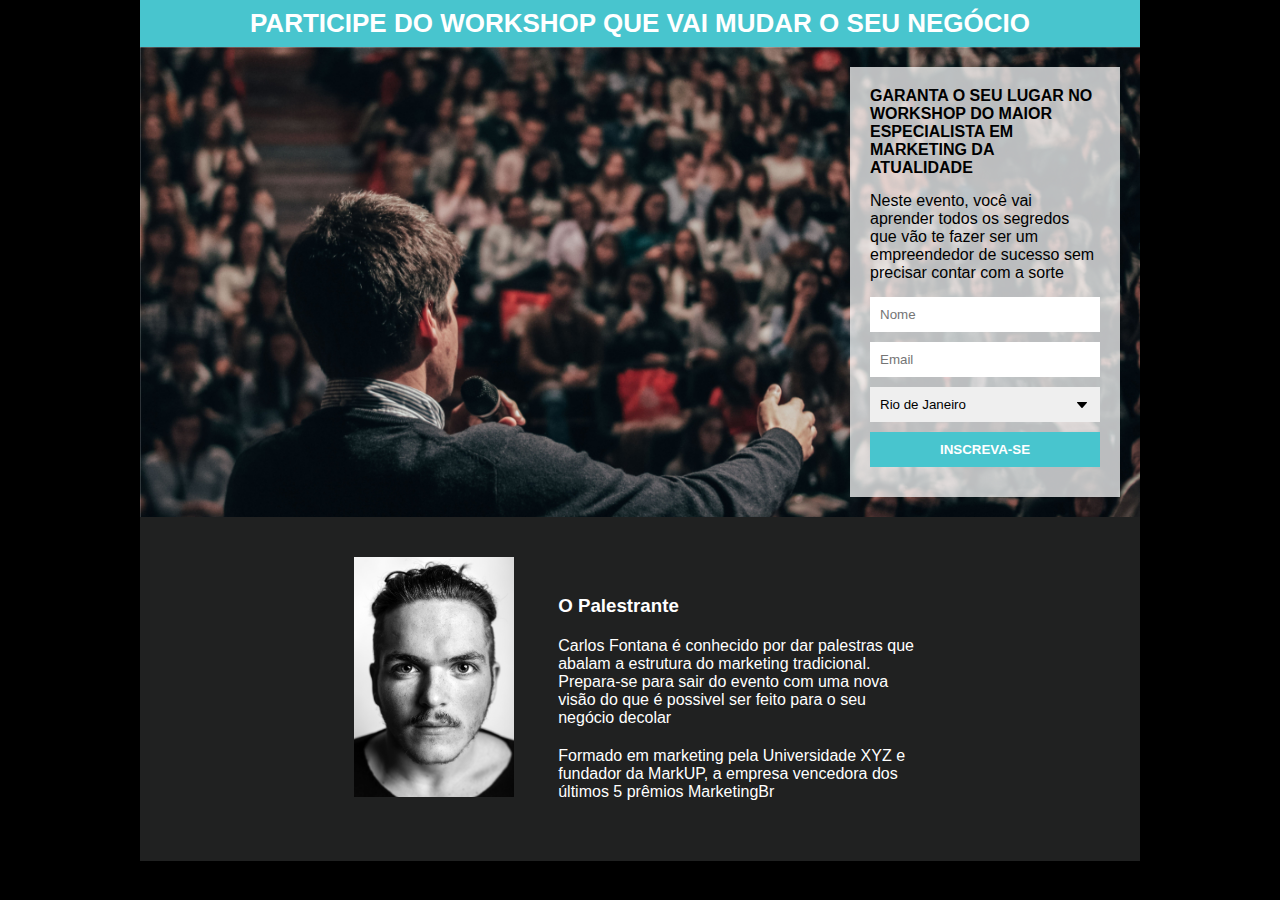
<file: Projeto Pagina de captura 01/index.html>
<!DOCTYPE html>
<html lang="br">
<head>
    <title>Workshop</title>
    <meta charset="UTF-8">
    <meta name="viewport" content="width=device-width, initial-scale=1.0">
    <link href="css/style.css" rel="stylesheet" >
    <link rel="icon" href="images/ico.png" type="image/png">
</head>
<body>
    
<div class="container">
    <header>
        <h1 class="title">PARTICIPE DO WORKSHOP QUE VAI MUDAR O SEU NEGÓCIO</h1>
    </header>

    <section>
        <div class="formcontainer">
            <h2 class="mb">GARANTA O SEU LUGAR NO WORKSHOP DO MAIOR ESPECIALISTA EM MARKETING DA ATUALIDADE</h2>
            <p class="mb">Neste evento, você vai aprender todos os segredos que vão te fazer ser um empreendedor de sucesso sem precisar contar com a sorte</p>
            <form action="https://gmail.us7.list-manage.com/subscribe/post?u=373bda1b931c665c17d5a44e6&amp;id=869b94de5a" method="post" id="mc-embedded-subscribe-form" name="mc-embedded-subscribe-form" class="validate" target="_blank" novalidate>
                    <input id="name" name="FNAME" type="text" placeholder="Nome">
                    <input id="email" name="EMAIL" type="text" placeholder="Email" >
                    <select name="PLACE" >
                        <option value="Rio de Janeiro">Rio de Janeiro</option>
                        <option value="São Paulo">São Paulo</option>
                        <option value="Minas Gerais">Minas Gerais</option>
                        <option value="Espírito Santo">Espírito Santo</option>
                    </select>
                    <input type="submit" value="INSCREVA-SE">
                </form>
        </div><!--formcontainer-->
        <div class="clear">
    </section>
     <!-- real people should not fill this in and expect good things - do not remove this or risk form bot signups-->
     <div style="position: absolute; left: -5000px;" aria-hidden="true"><input type="text" name="b_373bda1b931c665c17d5a44e6_869b94de5a" tabindex="-1" value=""></div>

    <footer>
        <img class="picture" src="images/face.jpg">
        <div class="description">
            <h3>O Palestrante</h3>
            <p>Carlos Fontana é conhecido por dar palestras que abalam a estrutura
                do marketing tradicional. Prepara-se para sair do evento com uma nova visão do que é possivel ser feito para o seu negócio decolar </p>
            
            <p>Formado em marketing pela Universidade XYZ e fundador da MarkUP, a empresa vencedora dos últimos 5 prêmios MarketingBr</p>
        </div><!--description-->
    </footer>
</div><!--container-->

</body>
</html>
</file>
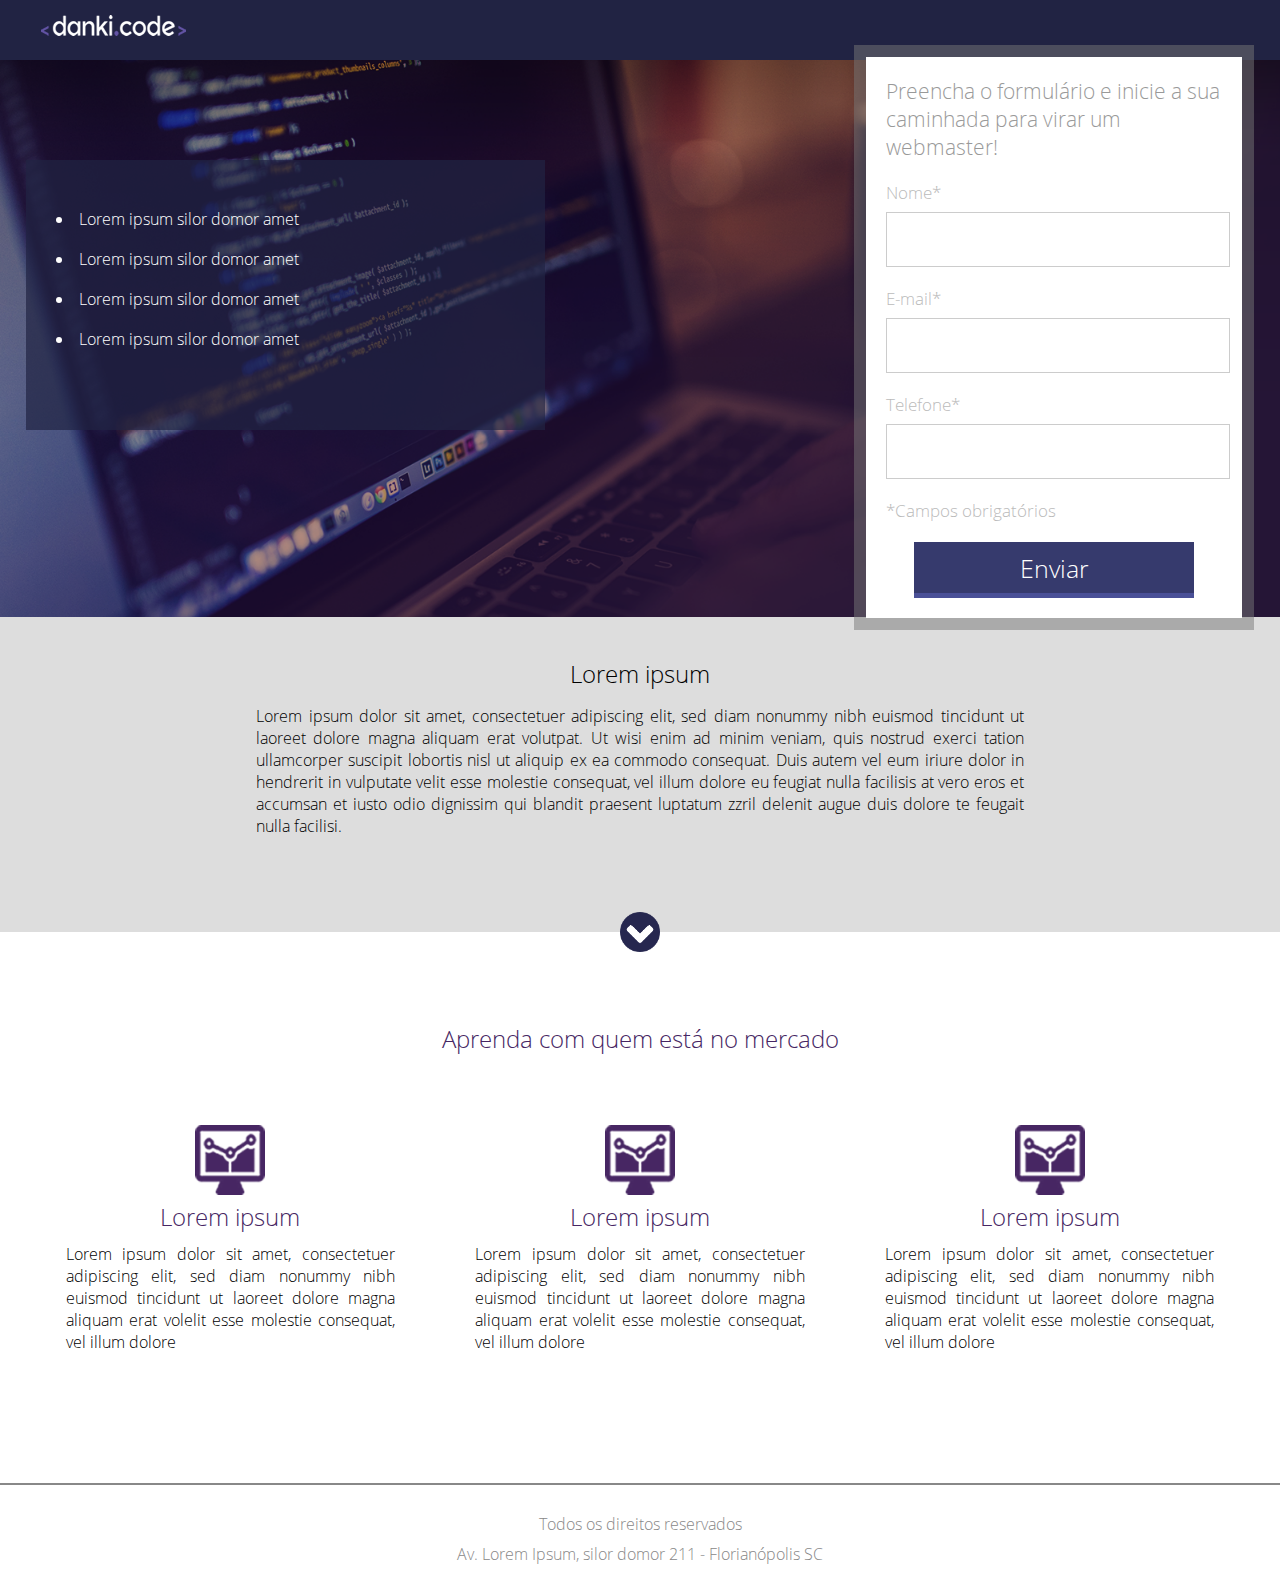
<file: Projeto_01/index.html>
<!doctype html>
<html>

	<head>
		<title>Projeto 01</title>
		<link href="css/style.css" type="text/css" rel="stylesheet" />
		<meta charset="utf-8" />
		<meta name="viewport" content="width=device-width,initial-scale=1.0,maximum-scale=1.0">
	</head>

	<body>


	
	<div class="header">
		<div class="center">
			<img src="images/logo.png" />
		</div><!--center-->
	</div><!--header-->

	<div class="container-banner">
		<div class="center">
		<div>	
		<div class="container-list">
			<ul>
				<li>Lorem ipsum silor domor amet</li>
				<li>Lorem ipsum silor domor amet</li>
				<li>Lorem ipsum silor domor amet</li>
				<li>Lorem ipsum silor domor amet</li>
			</ul>
		</div><!--container-list-->
		</div>
		<div>
			<div class="form">
				<h2>Preencha o formulário e inicie a sua
				caminhada para virar um webmaster!</h2>
				<form>
					<div class="input-container">
						<span>Nome*</span>
						<input type="text" name="nome" required />
					</div><!--input-container-->

					<div class="input-container">
						<span>E-mail*</span>
						<input type="text" name="nome" required />
					</div><!--input-container-->

					<div class="input-container">
						<span>Telefone*</span>
						<input type="text" name="nome" required />
					</div><!--input-container-->

					<p class="warning">*Campos obrigatórios</p>

					<div class="input-submit-container">
						<input type="submit" name="acao" value="Enviar">
					</div><!--input-submit-container-->
				</form>
			</div><!--form-->
		</div>
			<div class="clear"></div>
		</div><!--center-->
	</div><!--container-banner-->

	<div class="container-2">
		<div class="center">
			<h2>Lorem ipsum</h2>
			<p>Lorem ipsum dolor sit amet, consectetuer adipiscing elit, sed diam nonummy nibh euismod tincidunt ut laoreet dolore magna aliquam erat volutpat. Ut wisi enim ad minim veniam, quis nostrud exerci tation ullamcorper suscipit lobortis nisl ut aliquip ex ea commodo consequat. Duis autem vel eum iriure dolor in hendrerit in vulputate velit esse molestie consequat, vel illum dolore eu feugiat nulla facilisis at vero eros et accumsan et iusto odio dignissim qui blandit praesent luptatum zzril delenit augue duis dolore te feugait nulla facilisi.</p>
		</div><!--center-->

		<div class="arrow"></div>


	</div><!--container-2-->


	<div class="section-1">
		<div class="center">
		<h2>Aprenda com quem está no mercado</h2>

		<div class="container-section">

			<div class="container-single">
				<div><img src="images/icon.png" /></div>
				<div class="text-container-single">
					<h2>Lorem ipsum</h2>
					<p>Lorem ipsum dolor sit amet, consectetuer adipiscing elit, sed diam nonummy nibh euismod tincidunt ut laoreet dolore magna aliquam erat volelit esse molestie consequat, vel illum dolore</p>
				</div><!--text-container-single-->
			</div><!--container--single-->

			<div class="container-single">
				<div><img src="images/icon.png" /></div>
				<div class="text-container-single">
					<h2>Lorem ipsum</h2>
					<p>Lorem ipsum dolor sit amet, consectetuer adipiscing elit, sed diam nonummy nibh euismod tincidunt ut laoreet dolore magna aliquam erat volelit esse molestie consequat, vel illum dolore</p>
				</div><!--text-container-single-->
			</div><!--container--single-->

			<div class="container-single">
				<div><img src="images/icon.png" /></div>
				<div class="text-container-single">
					<h2>Lorem ipsum</h2>
					<p>Lorem ipsum dolor sit amet, consectetuer adipiscing elit, sed diam nonummy nibh euismod tincidunt ut laoreet dolore magna aliquam erat volelit esse molestie consequat, vel illum dolore</p>
				</div><!--text-container-single-->
			</div><!--container--single-->
			<div class="clear"></div>
		</div><!--container-section-->

		</div><!--center-->
	</div><!--section-1-->

	<div class="footer">

		<p>Todos os direitos reservados</p>
		<p>Av. Lorem Ipsum, silor domor 211 - Florianópolis SC</p>
	</div><!--footer-->

	</body>

</html>
</file>
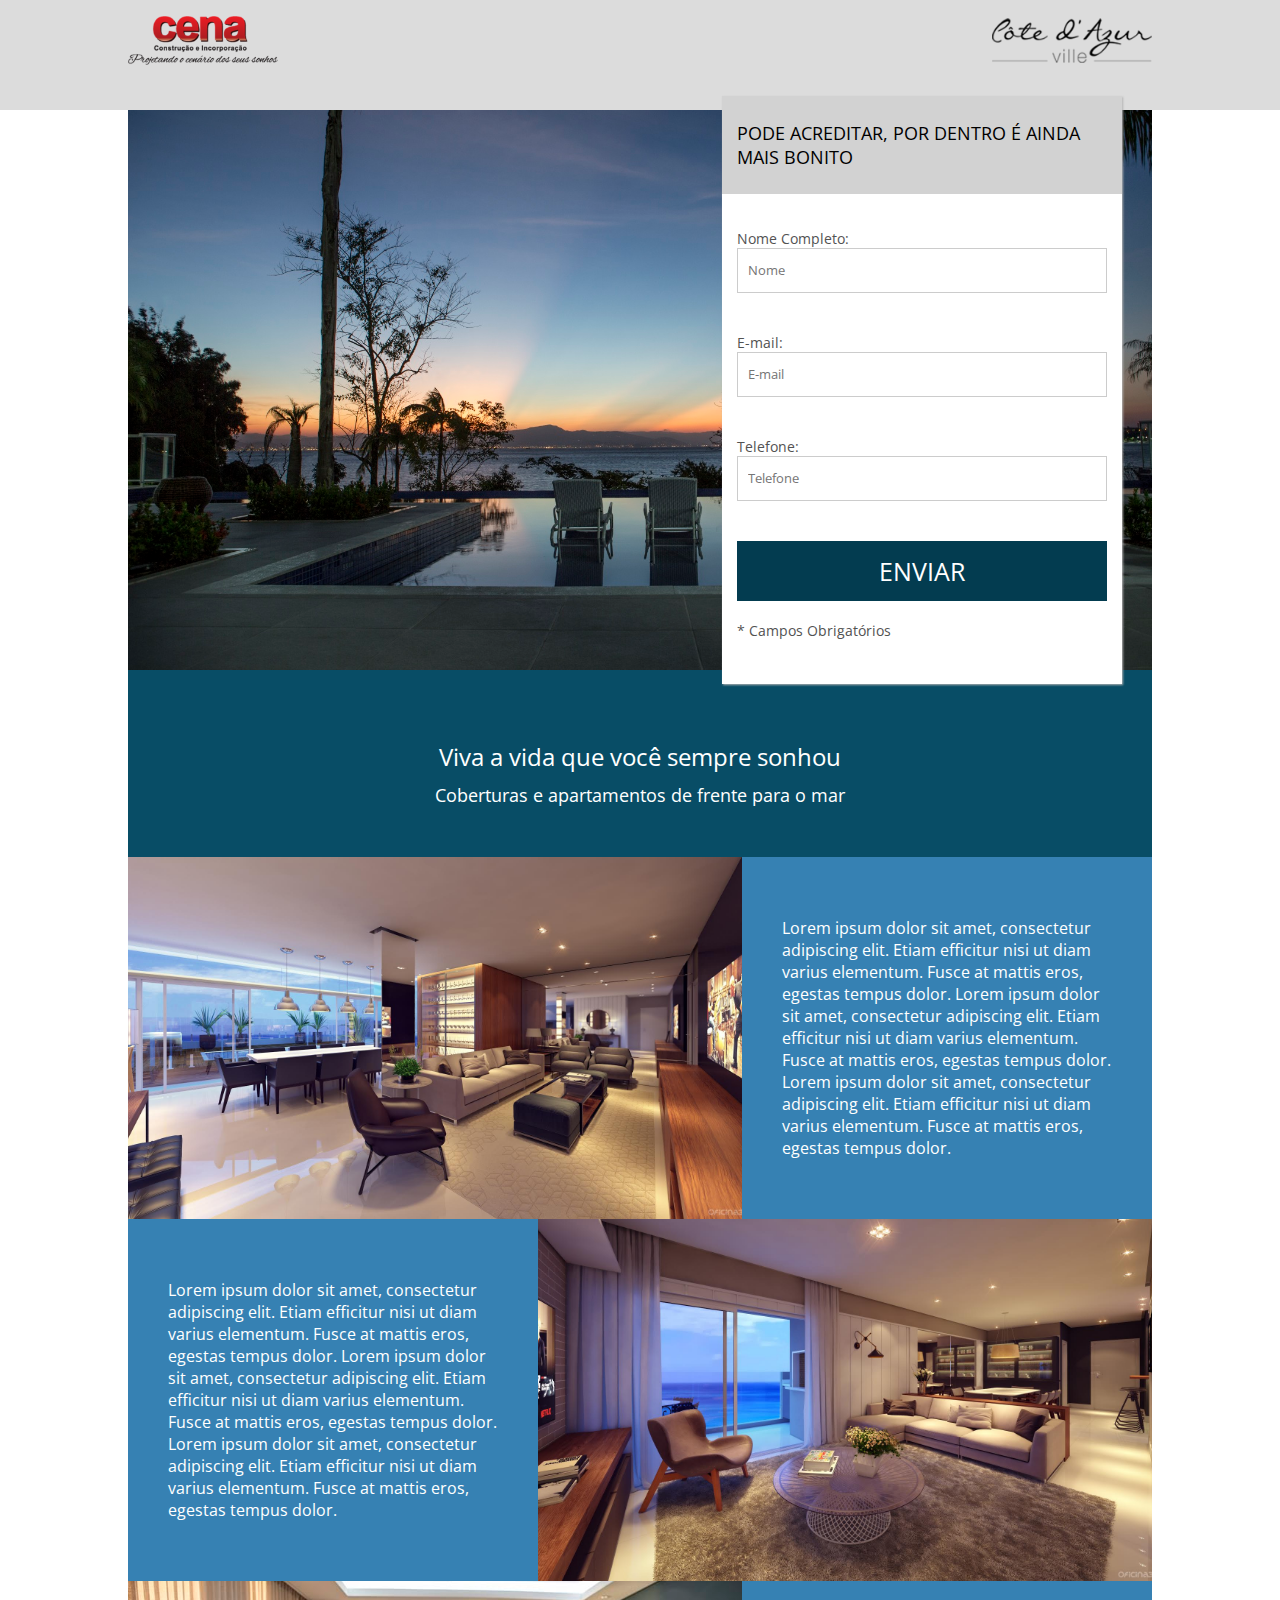
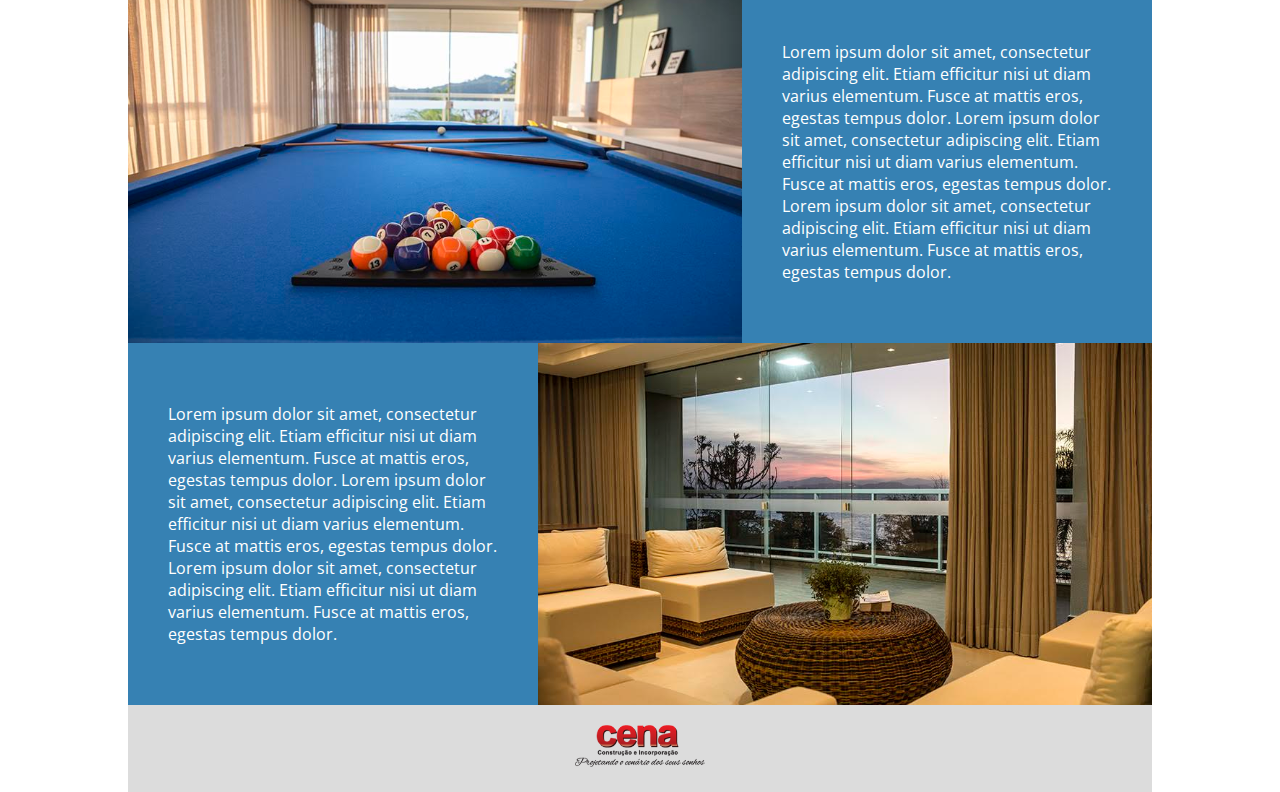
<file: Projeto_02/index.html>
<!DOCTYPE html>
<html lang="br">
<head>
    <title>Minha Landing Page</title>
    <meta charset="UTF-8">
    <meta name="viewport" content="width=device-width, initial-scale=1.0">
    <meta name="description" content="Conteudo do meu site.">
    <meta name="keywords" content="palavras,separadas,por,virgula">
    <meta name="author" content="Diego">
    <link href="css/style.css" rel="stylesheet" type="text/css">
    <link rel="preconnect" href="https://fonts.gstatic.com">
    <link href="https://fonts.googleapis.com/css2?family=Open+Sans:wght@300;400&display=swap" rel="stylesheet">
</head>
<body>

    <header>
        <div class="container">
            <div><div class="logo-1"></div><!--logo-1--></div>
            <div><div class="logo-2"></div><!--logo-2--></div>
            <div class="clear"></div><!--clear  Utilizada para limpar flutuacao-->
        </div><!--container-->
    </header>

    <section class="cover-form">
        <div class="container bg">
            <div class="form-container">
                <h2>PODE ACREDITAR, POR DENTRO É AINDA MAIS BONITO</h2>
                <form>
                    <div class="form-wraper">
                        <p>Nome Completo:</p>
                        <input type="text" name="Nome" required placeholder="Nome">
                    </div><!--form-wraper-->
                    
                    <div class="form-wraper">
                        <p>E-mail:</p>
                        <input type="text" name="E-mail" required placeholder="E-mail">
                    </div><!--form-wraper-->

                    <div class="form-wraper">
                        <p>Telefone:</p>
                        <input type="text" name="telefone" required placeholder="Telefone">
                    </div><!--form-wraper-->

                    <div class="form-wraper">
                        <input type="submit" name="acao" value="Enviar">
                    </div><!--form-wraper-->

                    <div class="form-wraper">
                        <p>* Campos Obrigatórios</p>
                    </div><!--form-wraper-->
                </form>
            </div><!--form-container-->            
        </div><!--container-->
    </section><!--cover-form-->

    <section class="chamada">  
        <div class="container">      
            <div><h2>Viva a vida que você sempre sonhou</h2></div>
            <div><p>Coberturas e apartamentos de frente para o mar</p></div> 
        </div><!--container-->       
    </section><!--chamada-->

    <section class="mosaico">
        <div class="container">
            <div class="flex-mosaico">
                <div style="background-image:url('images/mosaico1.jpg')" class="item-1-mosaico">

                </div><!--item-1-mosaico-->

                <div class="item-2-mosaico">
                    <p>Lorem ipsum dolor sit amet, consectetur adipiscing elit. Etiam efficitur nisi ut diam varius elementum. Fusce at mattis eros, egestas tempus dolor.
                        Lorem ipsum dolor sit amet, consectetur adipiscing elit. Etiam efficitur nisi ut diam varius elementum. Fusce at mattis eros, egestas tempus dolor.
                        Lorem ipsum dolor sit amet, consectetur adipiscing elit. Etiam efficitur nisi ut diam varius elementum. Fusce at mattis eros, egestas tempus dolor.
                    </p>
                </div><!--item-2-mosaico-->
            </div><!--flex-mosaico-->

            <div class="flex-mosaico">
                <div style="background-image:url('images/mosaico2.jpg');order: 2;" class="item-1-mosaico">

                </div><!--item-1-mosaico-->

                <div class="item-2-mosaico" style="order:1;">
                    <p>Lorem ipsum dolor sit amet, consectetur adipiscing elit. Etiam efficitur nisi ut diam varius elementum. Fusce at mattis eros, egestas tempus dolor.
                        Lorem ipsum dolor sit amet, consectetur adipiscing elit. Etiam efficitur nisi ut diam varius elementum. Fusce at mattis eros, egestas tempus dolor.
                        Lorem ipsum dolor sit amet, consectetur adipiscing elit. Etiam efficitur nisi ut diam varius elementum. Fusce at mattis eros, egestas tempus dolor.
                    </p>
                </div><!--item-2-mosaico-->
            </div><!--flex-mosaico-->

            <div class="flex-mosaico">
                <div style="background-image:url('images/mosaico3.jpg')" class="item-1-mosaico">

                </div><!--item-1-mosaico-->

                <div class="item-2-mosaico">
                    <p>Lorem ipsum dolor sit amet, consectetur adipiscing elit. Etiam efficitur nisi ut diam varius elementum. Fusce at mattis eros, egestas tempus dolor.
                        Lorem ipsum dolor sit amet, consectetur adipiscing elit. Etiam efficitur nisi ut diam varius elementum. Fusce at mattis eros, egestas tempus dolor.
                        Lorem ipsum dolor sit amet, consectetur adipiscing elit. Etiam efficitur nisi ut diam varius elementum. Fusce at mattis eros, egestas tempus dolor.
                    </p>
                </div><!--item-2-mosaico-->
            </div><!--flex-mosaico-->

            <div class="flex-mosaico">
                <div style="background-image:url('images/mosaico4.jpg');order: 2;" class="item-1-mosaico">

                </div><!--item-1-mosaico-->

                <div class="item-2-mosaico" style="order:1;">
                    <p>Lorem ipsum dolor sit amet, consectetur adipiscing elit. Etiam efficitur nisi ut diam varius elementum. Fusce at mattis eros, egestas tempus dolor.
                        Lorem ipsum dolor sit amet, consectetur adipiscing elit. Etiam efficitur nisi ut diam varius elementum. Fusce at mattis eros, egestas tempus dolor.
                        Lorem ipsum dolor sit amet, consectetur adipiscing elit. Etiam efficitur nisi ut diam varius elementum. Fusce at mattis eros, egestas tempus dolor.
                    </p>
                </div><!--item-2-mosaico-->
            </div><!--flex-mosaico-->
        </div><!--container-->
    </section><!--mosaico-->

    <footer>
        <div class="container">
            <img src="images/logo1.png">  
        </div>      
    </footer>
    
</body>
</html>
</file>
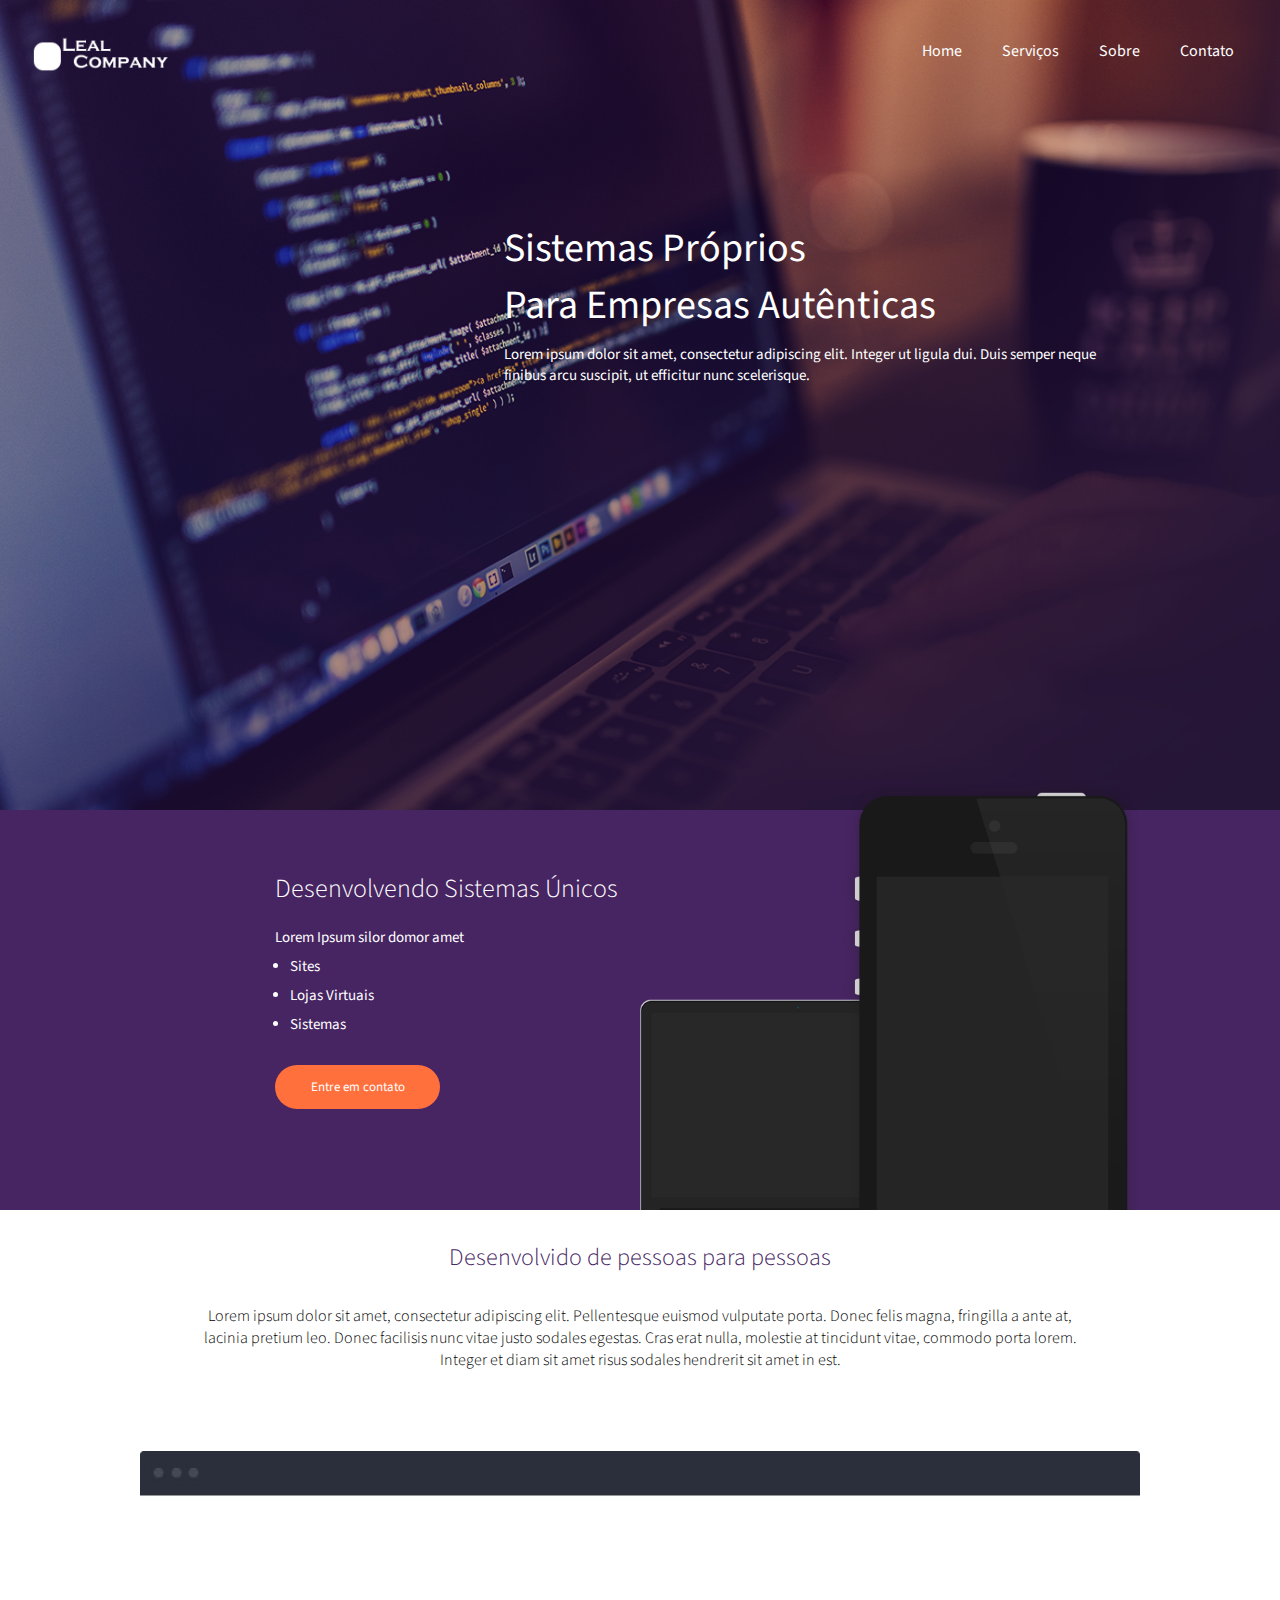
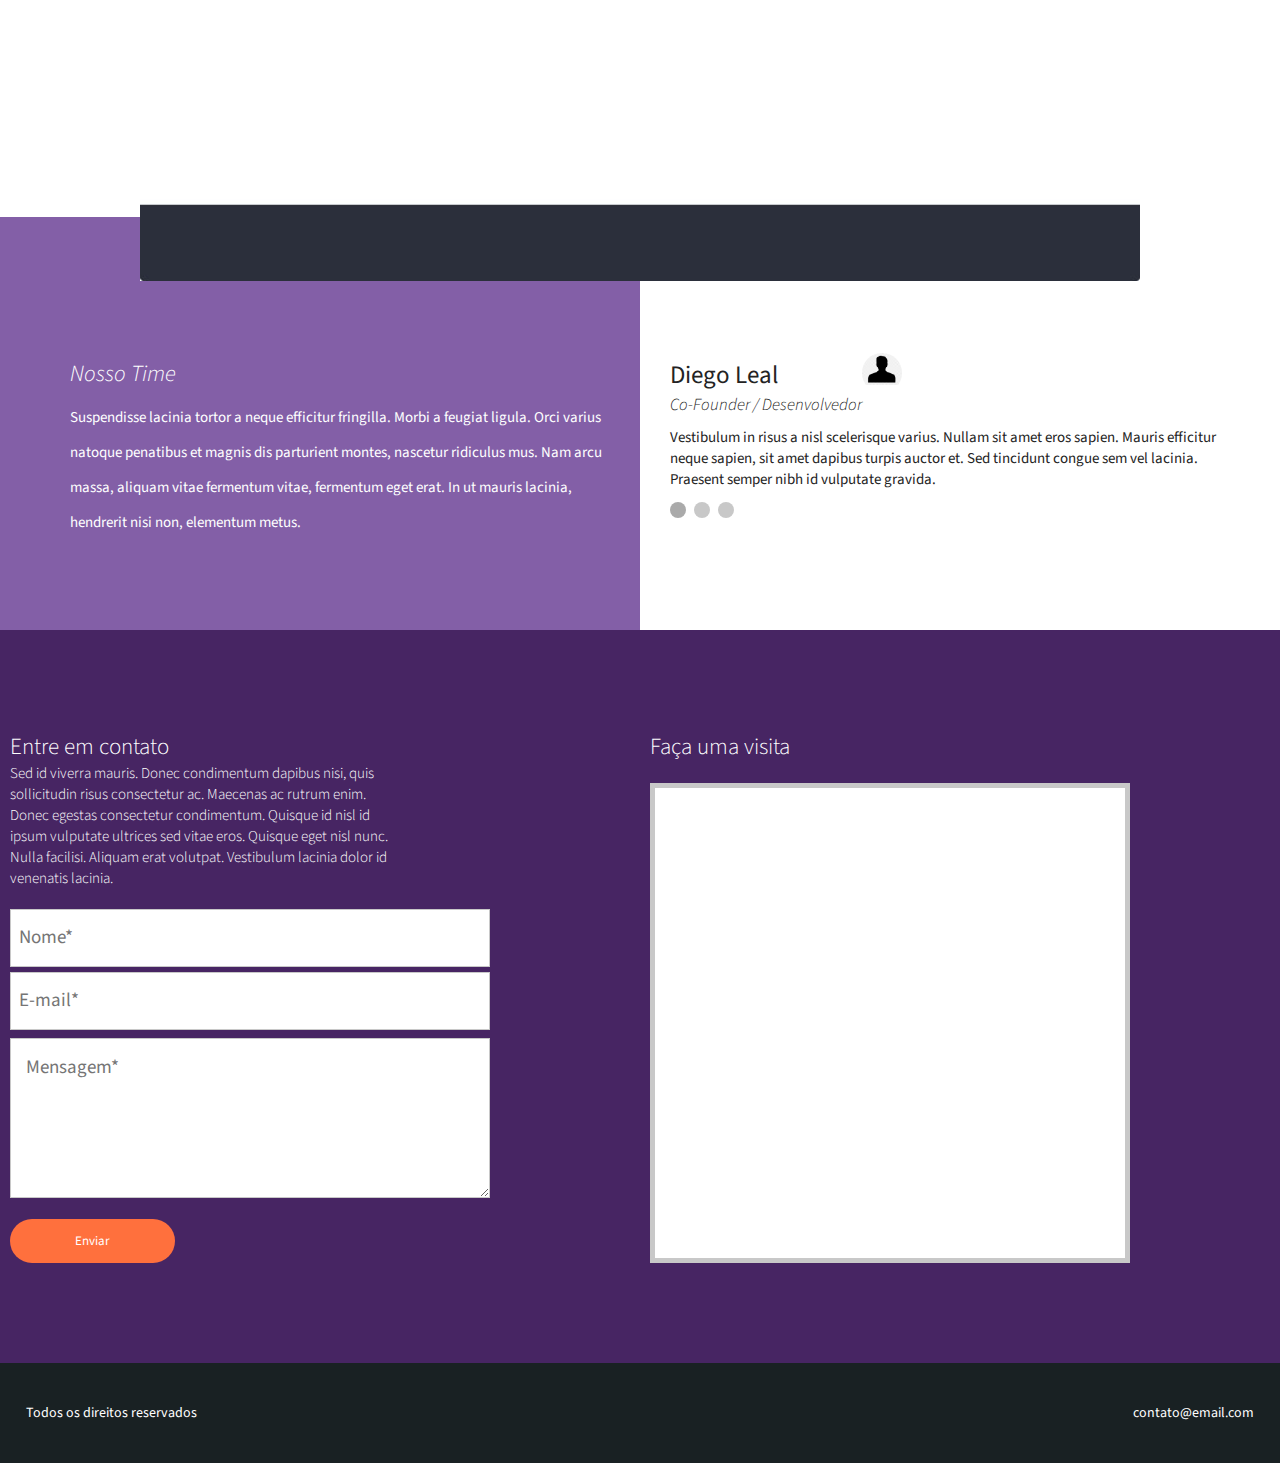
<file: Projeto_03/index.html>
<!DOCTYPE html>
<html lang="en">
<head>
    <title>Projeto 03</title>
    <link rel="preconnect" href="https://fonts.gstatic.com">
    <link rel="preconnect" href="https://fonts.gstatic.com">
    <link href="https://fonts.googleapis.com/css2?family=Source+Sans+Pro:wght@300;400&display=swap" rel="stylesheet">
    <meta charset="UTF-8">
    <meta name="viewport" content="width=device-width, initial-scale=1.0">
    <meta name="description" content="Projeto 03">
    <meta name="keywords" content="HTML,CSS,JavaScript">
    <meta name="author" content="Diego">
    <link href="../Projeto_03/css/style.css" rel="stylesheet" type="text/css">
</head>
<body>
    <header>
        <div class="container">
        <div class="logo"></div><!--logo-->
        <nav class="desktop-menu">
                <ul>
                    <li><a href="#">Home</a></li>
                    <li><a href="#">Serviços</a></li>
                    <li><a href="#">Sobre</a></li>
                    <li><a href="#">Contato</a></li>
                </ul>
        </nav><!--desktop-menu-->

        <nav class="mobile-menu">
            <ul>
                <li><a href="#">Home</a></li>
                <li><a href="#">Serviços</a></li>
                <li><a href="#">Sobre</a></li>
                <li><a href="#">Contato</a></li>
            </ul>
        </nav><!--mobile-menu-->

        <div class="clear"></div><!--clear-->

        <div class="chamada1">
            <h2>Sistemas Próprios<br>
            Para Empresas Autênticas</h2>
            <p>Lorem ipsum dolor sit amet, consectetur adipiscing elit. Integer ut ligula dui. Duis semper neque finibus arcu suscipit, ut efficitur nunc scelerisque. </p>
        </div><!--chamada1-->

        </div><!--container-->
    </header>

    <section class="sessao1">
        <div class="container">
            <div class="texto-sessao1">
                <h2>Desenvolvendo Sistemas Únicos</h2>
                <p>Lorem Ipsum silor domor amet</p>
                <ul>
                    <li>Sites</li>
                    <li>Lojas Virtuais</li>
                    <li>Sistemas</li>
                </ul>
                <div class="clear"></div><!--clear-->
                <div class="btn1-texto">Entre em contato</div><!--btn1-texto-->
            </div><!--texto-sessao1-->
            <div class="device-sessao1">

            </div><!--device-sessao1-->
            <div class="clear"></div><!--clear-->
        </div><!--container-->
    </section><!--sessao1-->

    <div class="clear"></div>

    <section class="sessao2">
        <div class="container">
            <h2>Desenvolvido de pessoas para pessoas</h2>
            <p>Lorem ipsum dolor sit amet, consectetur adipiscing elit. Pellentesque euismod vulputate porta. Donec felis magna, fringilla a ante at, lacinia pretium leo. Donec facilisis nunc vitae justo sodales egestas. Cras erat nulla, molestie at tincidunt vitae, commodo porta lorem. Integer et diam sit amet risus sodales hendrerit sit amet in est.</p>
            <img src="images/mockup.jpg">
        </div><!--container-->
    </section><!--sessao2-->

    <section class="sessao3">
        <div class="part1">
            <div class="wraper-part1">
                <h2>Nosso Time</h2>
                <p>Suspendisse lacinia tortor a neque efficitur fringilla. Morbi a feugiat ligula. Orci varius natoque penatibus et magnis dis parturient montes, nascetur ridiculus mus. Nam arcu massa, aliquam vitae fermentum vitae, fermentum eget erat. In ut mauris lacinia, hendrerit nisi non, elementum metus.</p>
            </div><!--wraper-part1-->
        </div><!--part1-->

        <div class="part2">
            <div class="sobre-autor">
                <div class="titulo-autor">
                    <div class="wraper-titulo-autor">
                    <h2>Diego Leal</h2>
                    <p>Co-Founder / Desenvolvedor</p>
                </div><!--wraper-titulo-autor-->
                    <div class="img-autor"></div>
                </div><!--titulo-autor-->
                <div class="texto-autor">
                    <p>Vestibulum in risus a nisl scelerisque varius. Nullam sit amet eros sapien. Mauris efficitur neque sapien, sit amet dapibus turpis auctor et. Sed tincidunt congue sem vel lacinia. Praesent semper nibh id vulputate gravida.</p>
                </div><!--texto-autor-->
            </div><!--sobre-autor-->

            <div class="slider-bullets">
                <span style="background-color:rgb(170,170,170)"></span>
                <span></span>
                <span></span>
            </div><!--slider-bullets-->
        </div><!--part2-->
        <div class="clear"></div><!--clear-->
    </section><!--sessao3-->

    <section class="sessao4">
        <div class="container">
            <div class="form">
                <h2>Entre em contato</h2>
                <p>Sed id viverra mauris. Donec condimentum dapibus nisi, quis sollicitudin risus consectetur ac. Maecenas ac rutrum enim. Donec egestas consectetur condimentum. Quisque id nisl id ipsum vulputate ultrices sed vitae eros. Quisque eget nisl nunc. Nulla facilisi. Aliquam erat volutpat.
                     Vestibulum lacinia dolor id venenatis lacinia.</p>

                <form>
                    <input type="text" name="nome"
                    placeholder="Nome*">
                    <input type="text" name="email"
                    placeholder="E-mail*">
                    <textarea name="mensagem"
                    placeholder="Mensagem*"></textarea>
                    <div class="clear"></div>
                   <div><input type="submit" value="Enviar"></div>
                </form>

            </div><!--form-->

            <div class="map-wraper">
            <h2>Faça uma visita</h2>
                <div class="map-wraper3">
                <div class="map-wraper2">                     
                    <div class="map">
                        <iframe src="https://maps.google.com/maps?q=avenida%20paulista&t=&z=13&ie=UTF8&iwloc=&output=embed" frameborder="0" scrolling="no" marginheight="0" marginwidth="0"></iframe><a href="https://embedgooglemap.net/126/"></a>
                    </div><!--map-->               
                </div><!--map-wraper2-->  
                </div><!--map-wraper3-->
            </div><!--map-wraper-->

            <div class="clear"></div><!--clear-->
            
        </div><!--container-->
    </section><!--sessao4-->

    <footer>
        <div class="container">
        <p>Todos os direitos reservados</p>
        <p>contato@email.com</p>    
        <div class="clear"></div>    
        </div><!--container-->        
    </footer>


</body>
</html>
</file>
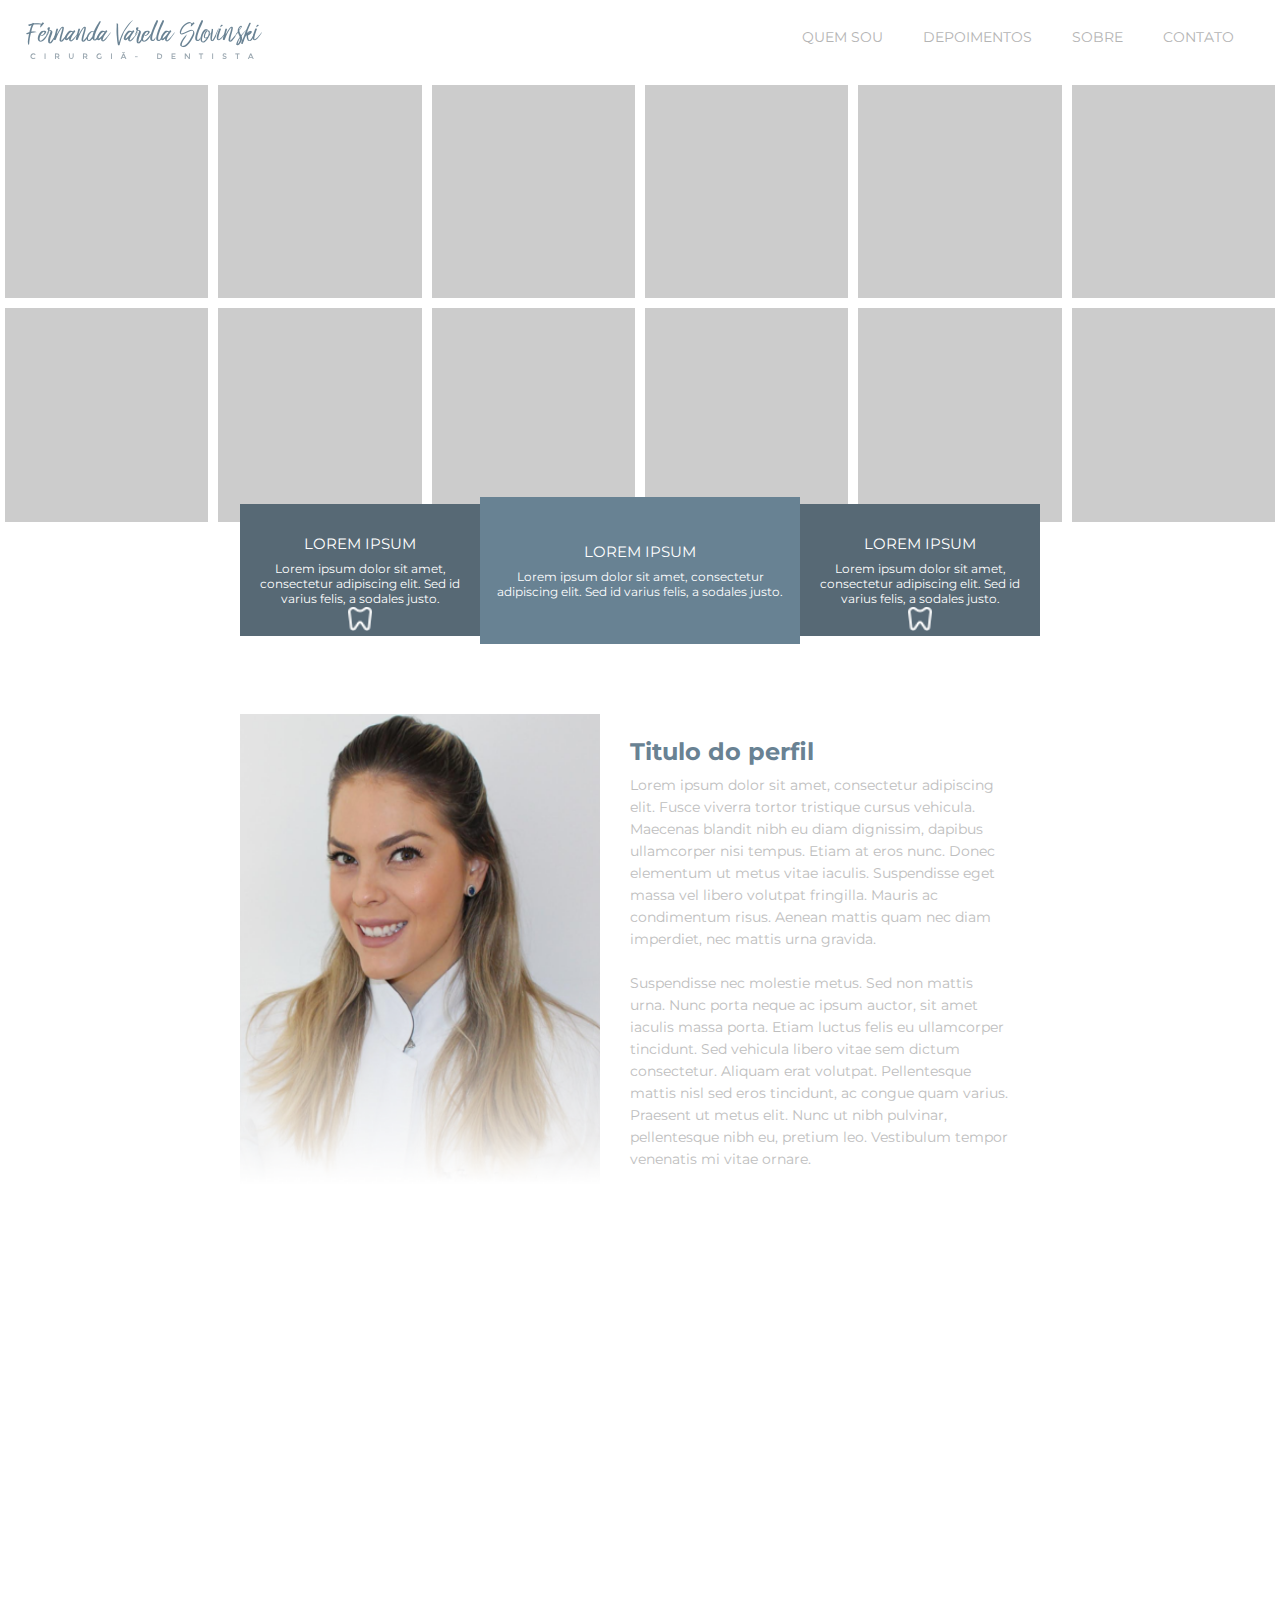
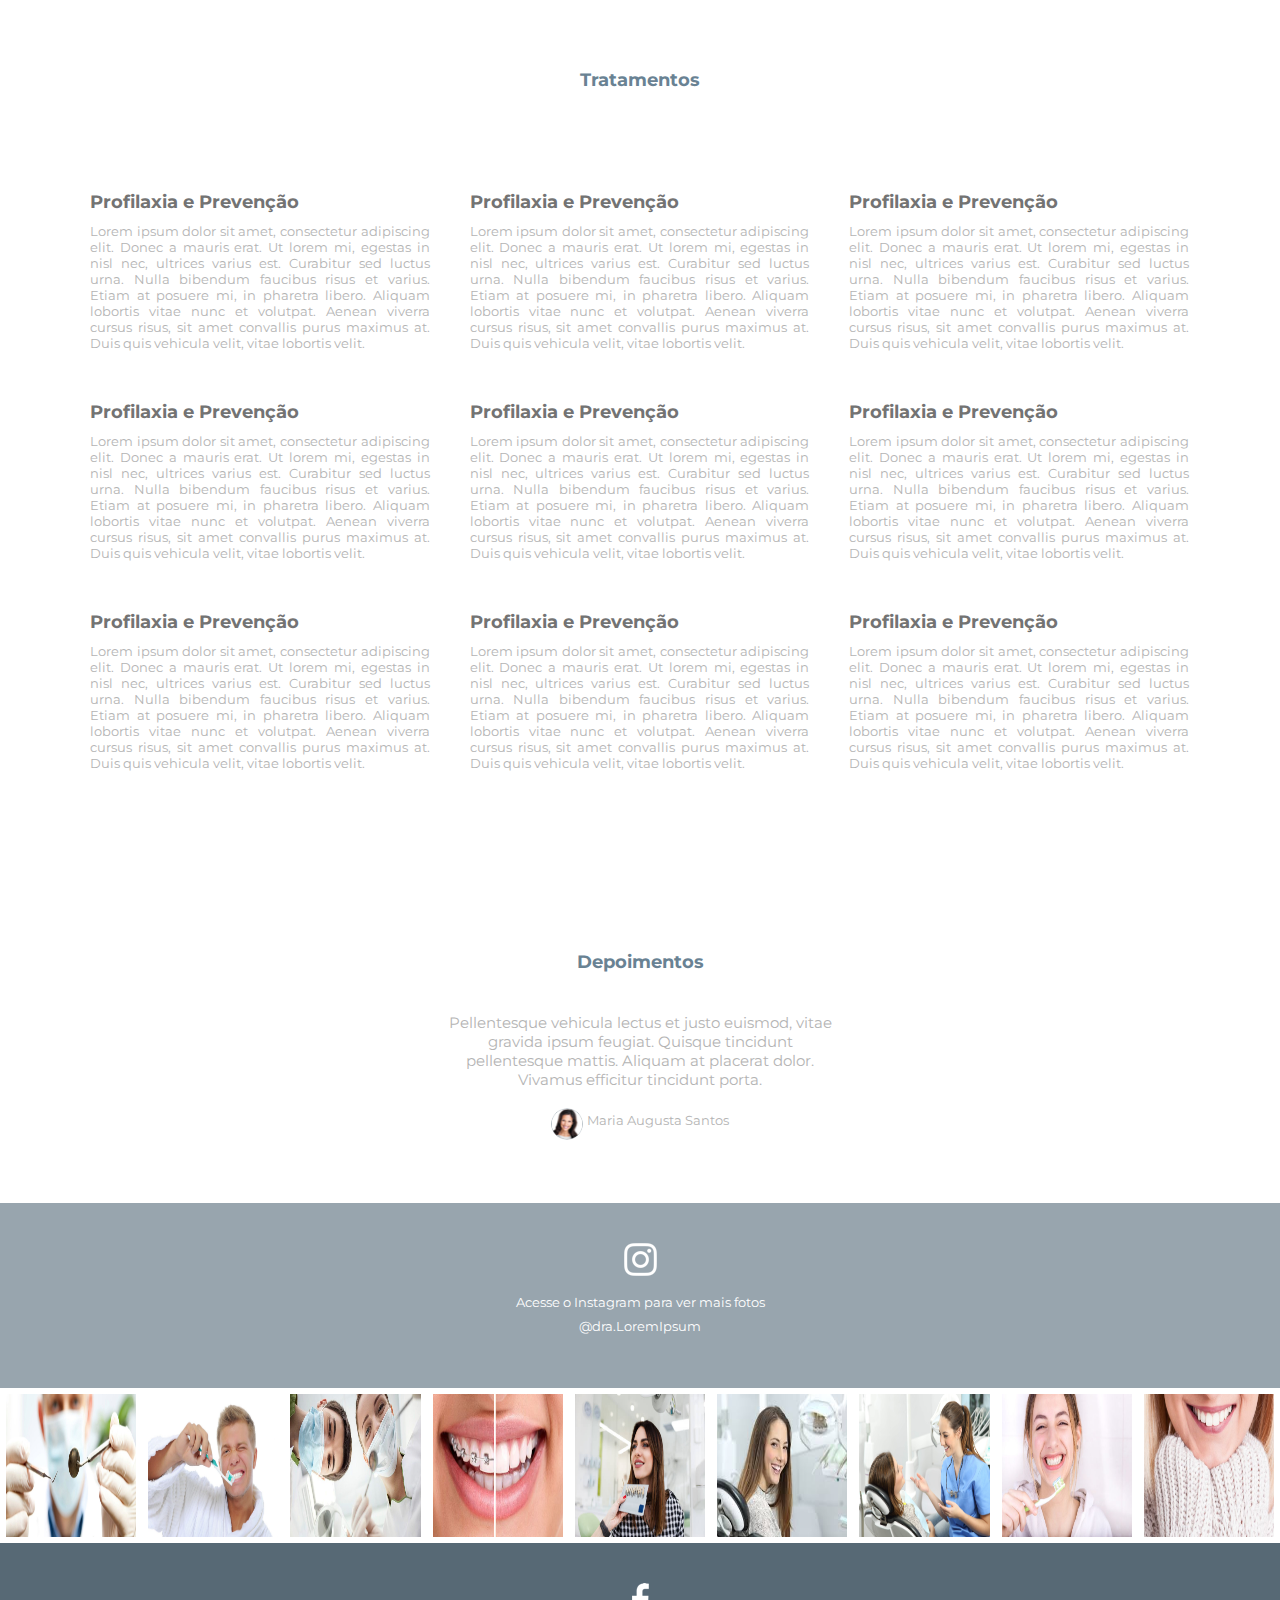
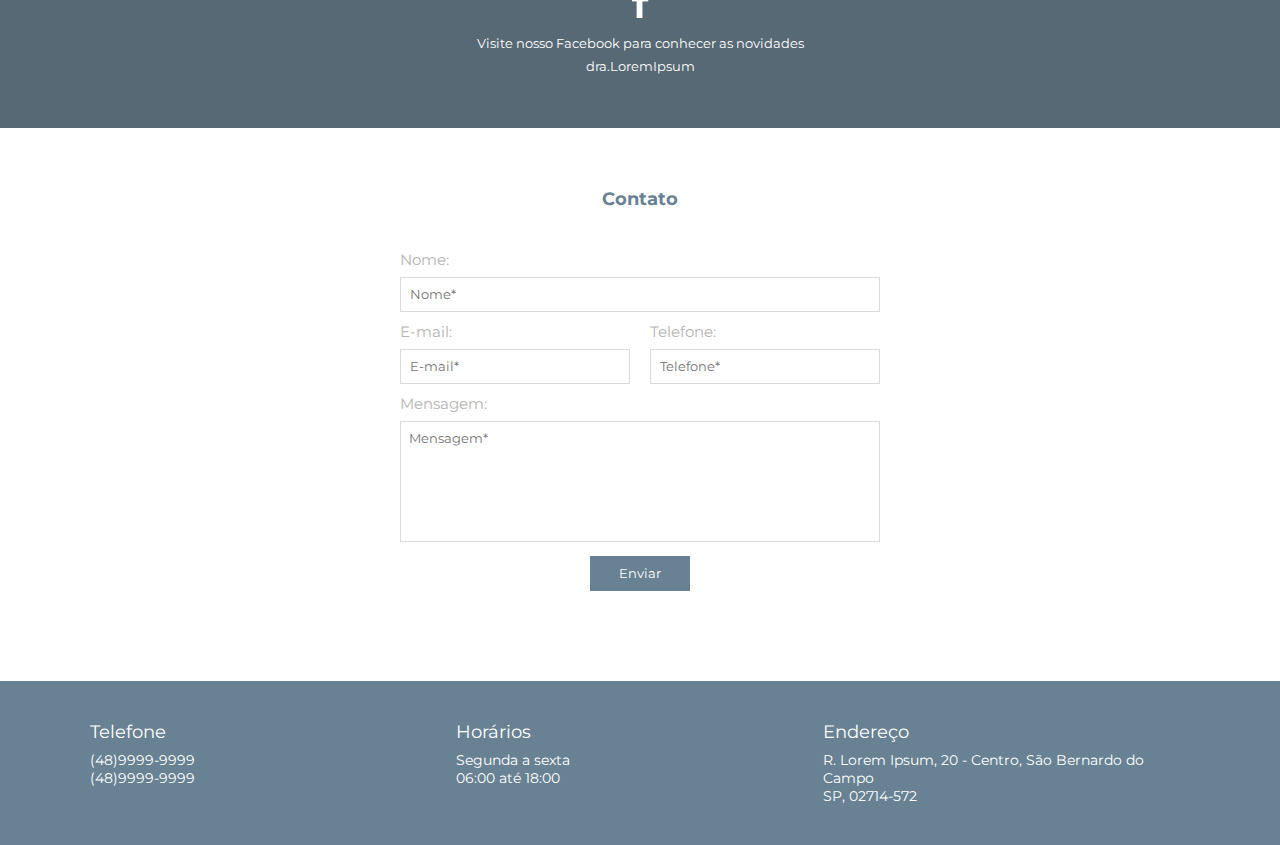
<file: Projeto_04/index.html>
<!DOCTYPE html>
<html lang="br">
<head>
    <title>Home</title>
    <meta charset="UTF-8">
    <meta name="viewport" content="width=device-width, initial-scale=1.0">
    <meta name="description" content="Projeto 03">
    <meta name="keywords" content="HTML,CSS,JavaScript">
    <meta name="author" content="Diego">    
    <link rel="stylesheet" href="css/style.css" >
    <link rel="preconnect" href="https://fonts.gstatic.com">
    <link rel="preconnect" href="https://fonts.gstatic.com">
    <link href="https://fonts.googleapis.com/css2?family=Montserrat&display=swap" rel="stylesheet">
</head>
<body>

    <header>
        <div class="container" >
        <div class="logo" >
            <img src="images/logo.png" >
        </div><!--logo-->

        <nav class="menu-desktop">
            <ul>
                <li><a href="#">Quem Sou</a></li>
                <li><a href="#">Depoimentos</a></li>
                <li><a href="#">Sobre</a></li>
                <li><a href="#">Contato</a></li>                
            </ul>
        </nav><!--menu-desktop-->

        <nav class="menu-mobile">
            <ul>
                <li><a href="#">Quem Sou</a></li>
                <li><a href="#">Depoimentos</a></li>
                <li><a href="#">Sobre</a></li>
                <li><a href="#">Contato</a></li>                
            </ul>
        </nav><!--menu-mobile-->
            <div class="clear" ></div><!--clear-->
        </div><!--container-->        
    </header>

    <section class="mosaico">
        <div class="container" >

            <div class="mosaico-wraper" >

                <div class="mosaico-single" >
                    <div class="img-mosaico-single"></div><!--img-mosaico-single-->
                    <div class="img-mosaico-single"></div><!--img-mosaico-single-->
                </div><!--mosaico-single-->

                <div class="mosaico-single" >
                    <div class="img-mosaico-single"></div><!--img-mosaico-single-->
                    <div class="img-mosaico-single"></div><!--img-mosaico-single-->
                </div><!--mosaico-single-->

                <div class="mosaico-single" >
                    <div class="img-mosaico-single"></div><!--img-mosaico-single-->
                    <div class="img-mosaico-single"></div><!--img-mosaico-single-->
                </div><!--mosaico-single-->

                <div class="mosaico-single" >
                    <div class="img-mosaico-single"></div><!--img-mosaico-single-->
                    <div class="img-mosaico-single"></div><!--img-mosaico-single-->
                </div><!--mosaico-single-->

                <div class="mosaico-single" >
                    <div class="img-mosaico-single"></div><!--img-mosaico-single-->
                    <div class="img-mosaico-single"></div><!--img-mosaico-single-->
                </div><!--mosaico-single-->

                <div class="mosaico-single" >
                    <div class="img-mosaico-single"></div><!--img-mosaico-single-->
                    <div class="img-mosaico-single"></div><!--img-mosaico-single-->
                </div><!--mosaico-single-->

            </div><!--mosaico-wraper-->

        <div class="clear"></div><!--clear-->
        </div><!--container-->                
    </section><!--mosaico-->


    <section class="servicos">
        <div class="container">
            <div class="box-servico">
                <h2>Lorem Ipsum</h2>
                <p>Lorem ipsum dolor sit amet, consectetur adipiscing elit. Sed id varius felis, a sodales justo.</p>
            </div><!--box-servico-->

            <div class="box-servico">
                <h2>Lorem Ipsum</h2>
                <p>Lorem ipsum dolor sit amet, consectetur adipiscing elit. Sed id varius felis, a sodales justo.</p>
            </div><!--box-servico-->

            <div class="box-servico">
                <h2>Lorem Ipsum</h2>
                <p>Lorem ipsum dolor sit amet, consectetur adipiscing elit. Sed id varius felis, a sodales justo.</p>
            </div><!--box-servico-->
        </div><!--container-->
    </section><!--servicos-->
        
    <section class="perfil-container">
        <div class="container">
            <div class="perfil-wraper">
                <div class="perfil-wraper2">
                <div class="img-perfil" ></div><!--img-perfil-->
                <div class="texto-perfil">
                    <h2>Titulo do perfil</h2>
                    <p>Lorem ipsum dolor sit amet, consectetur adipiscing elit. Fusce viverra tortor tristique cursus vehicula. Maecenas blandit nibh eu diam dignissim, dapibus ullamcorper nisi tempus. Etiam at eros nunc. Donec elementum ut metus vitae iaculis. Suspendisse eget massa vel libero volutpat fringilla. Mauris ac condimentum risus. Aenean mattis quam nec diam imperdiet, nec mattis urna gravida.<br><br>

                        Suspendisse nec molestie metus. Sed non mattis urna. Nunc porta neque ac ipsum auctor, sit amet iaculis massa porta. Etiam luctus felis eu ullamcorper tincidunt. Sed vehicula libero vitae sem dictum consectetur. Aliquam erat volutpat. Pellentesque mattis nisl sed eros tincidunt, ac congue quam varius. Praesent ut metus elit. Nunc ut nibh pulvinar, pellentesque nibh eu, pretium leo. Vestibulum tempor venenatis mi vitae ornare.</p>
                </div><!--texto-perfil-->
                </div><!--perfil-wraper2-->
            </div><!--perfil-wraper-->
        </div><!--container-->
    </section><!--perfil-container-->

    <section class="videos">
        <div class="container" >
            <div class="box-video" >
                <iframe  src="https://www.youtube.com/embed/pJDTxBlCzN0" frameborder="0" allow="accelerometer; autoplay; clipboard-write; encrypted-media; gyroscope; picture-in-picture" allowfullscreen></iframe>
            </div><!--box-video-->

            <div class="box-video" >
                <iframe  src="https://www.youtube.com/embed/pJDTxBlCzN0" frameborder="0" allow="accelerometer; autoplay; clipboard-write; encrypted-media; gyroscope; picture-in-picture" allowfullscreen></iframe>
            </div><!--box-video-->

            <div class="box-video" >
                <iframe  src="https://www.youtube.com/embed/pJDTxBlCzN0" frameborder="0" allow="accelerometer; autoplay; clipboard-write; encrypted-media; gyroscope; picture-in-picture" allowfullscreen></iframe>
            </div><!--box-video-->
            <div class="clear"></div>
        </div><!--container--> 
    </section><!--videos-->

    <section class="tratamentos">
        <h2>Tratamentos</h2>
        <div class="container" >
        <div class="tratamento-container">
            <div class="tratamento-single" >
                <h2>Profilaxia e Prevenção</h2>
                <p>Lorem ipsum dolor sit amet, consectetur adipiscing elit. Donec a mauris erat. Ut lorem mi, egestas in nisl nec, ultrices varius est. Curabitur sed luctus urna. Nulla bibendum faucibus risus et varius. Etiam at posuere mi, in pharetra libero. Aliquam lobortis vitae nunc et volutpat. Aenean viverra cursus risus, sit amet convallis purus maximus at. Duis quis vehicula velit, vitae lobortis velit.</p>
            </div><!--tratamento-single-->

            <div class="tratamento-single" >
                <h2>Profilaxia e Prevenção</h2>
                <p>Lorem ipsum dolor sit amet, consectetur adipiscing elit. Donec a mauris erat. Ut lorem mi, egestas in nisl nec, ultrices varius est. Curabitur sed luctus urna. Nulla bibendum faucibus risus et varius. Etiam at posuere mi, in pharetra libero. Aliquam lobortis vitae nunc et volutpat. Aenean viverra cursus risus, sit amet convallis purus maximus at. Duis quis vehicula velit, vitae lobortis velit.</p>
            </div><!--tratamento-single-->

            <div class="tratamento-single" >
                <h2>Profilaxia e Prevenção</h2>
                <p>Lorem ipsum dolor sit amet, consectetur adipiscing elit. Donec a mauris erat. Ut lorem mi, egestas in nisl nec, ultrices varius est. Curabitur sed luctus urna. Nulla bibendum faucibus risus et varius. Etiam at posuere mi, in pharetra libero. Aliquam lobortis vitae nunc et volutpat. Aenean viverra cursus risus, sit amet convallis purus maximus at. Duis quis vehicula velit, vitae lobortis velit.</p>
            </div><!--tratamento-single-->
        </div><!--tratamento-container-->

        <div class="tratamento-container">
            <div class="tratamento-single" >
                <h2>Profilaxia e Prevenção</h2>
                <p>Lorem ipsum dolor sit amet, consectetur adipiscing elit. Donec a mauris erat. Ut lorem mi, egestas in nisl nec, ultrices varius est. Curabitur sed luctus urna. Nulla bibendum faucibus risus et varius. Etiam at posuere mi, in pharetra libero. Aliquam lobortis vitae nunc et volutpat. Aenean viverra cursus risus, sit amet convallis purus maximus at. Duis quis vehicula velit, vitae lobortis velit.</p>
            </div><!--tratamento-single-->

            <div class="tratamento-single" >
                <h2>Profilaxia e Prevenção</h2>
                <p>Lorem ipsum dolor sit amet, consectetur adipiscing elit. Donec a mauris erat. Ut lorem mi, egestas in nisl nec, ultrices varius est. Curabitur sed luctus urna. Nulla bibendum faucibus risus et varius. Etiam at posuere mi, in pharetra libero. Aliquam lobortis vitae nunc et volutpat. Aenean viverra cursus risus, sit amet convallis purus maximus at. Duis quis vehicula velit, vitae lobortis velit.</p>
            </div><!--tratamento-single-->

            <div class="tratamento-single" >
                <h2>Profilaxia e Prevenção</h2>
                <p>Lorem ipsum dolor sit amet, consectetur adipiscing elit. Donec a mauris erat. Ut lorem mi, egestas in nisl nec, ultrices varius est. Curabitur sed luctus urna. Nulla bibendum faucibus risus et varius. Etiam at posuere mi, in pharetra libero. Aliquam lobortis vitae nunc et volutpat. Aenean viverra cursus risus, sit amet convallis purus maximus at. Duis quis vehicula velit, vitae lobortis velit.</p>
            </div><!--tratamento-single-->
        </div><!--tratamento-container-->

        <div class="tratamento-container">
            <div class="tratamento-single" >
                <h2>Profilaxia e Prevenção</h2>
                <p>Lorem ipsum dolor sit amet, consectetur adipiscing elit. Donec a mauris erat. Ut lorem mi, egestas in nisl nec, ultrices varius est. Curabitur sed luctus urna. Nulla bibendum faucibus risus et varius. Etiam at posuere mi, in pharetra libero. Aliquam lobortis vitae nunc et volutpat. Aenean viverra cursus risus, sit amet convallis purus maximus at. Duis quis vehicula velit, vitae lobortis velit.</p>
            </div><!--tratamento-single-->

            <div class="tratamento-single" >
                <h2>Profilaxia e Prevenção</h2>
                <p>Lorem ipsum dolor sit amet, consectetur adipiscing elit. Donec a mauris erat. Ut lorem mi, egestas in nisl nec, ultrices varius est. Curabitur sed luctus urna. Nulla bibendum faucibus risus et varius. Etiam at posuere mi, in pharetra libero. Aliquam lobortis vitae nunc et volutpat. Aenean viverra cursus risus, sit amet convallis purus maximus at. Duis quis vehicula velit, vitae lobortis velit.</p>
            </div><!--tratamento-single-->

            <div class="tratamento-single" >
                <h2>Profilaxia e Prevenção</h2>
                <p>Lorem ipsum dolor sit amet, consectetur adipiscing elit. Donec a mauris erat. Ut lorem mi, egestas in nisl nec, ultrices varius est. Curabitur sed luctus urna. Nulla bibendum faucibus risus et varius. Etiam at posuere mi, in pharetra libero. Aliquam lobortis vitae nunc et volutpat. Aenean viverra cursus risus, sit amet convallis purus maximus at. Duis quis vehicula velit, vitae lobortis velit.</p>
            </div><!--tratamento-single-->

        </div><!--tratamento-container-->
        <div class="clear"></div><!--clear-->
        </div><!--container-->
    </section ><!--tratamentos-->

    <section class="depoimentos">
        <h2>Depoimentos</h2>
        <div class="container">
            <div class="depoimento-single">
                <quote>Pellentesque vehicula lectus et justo euismod,
                vitae gravida ipsum feugiat. Quisque tincidunt pellentesque mattis.
                 Aliquam at placerat dolor. Vivamus efficitur tincidunt porta.</quote>
                 <div class="nome-depoimento">
                    <img src="images/depoimento1.png" >
                    <span>Maria Augusta Santos</span>
                 </div><!--nome-depoimento-->
            </div><!--depoimento-single-->                        
        </div><!--container-->
    </section><!--depoimentos-->

    <section class="social">
        <div class="instagram-chamada" >
           <a target="_blank" href="https://www.instagram.com/"><img src="images/inst.png"></a>
            <p>Acesse o Instagram para ver mais fotos <br> @dra.LoremIpsum</p>
        </div><!--instagram-chamada-->

        <div class="mosaico-social" >
            <div style="background-image: url('images/dente1.jpg'); background-size: 100% 100%;" class="img-mosaico-single-social"></div><!--img-mosaico-single-social-->
            <div style="background-image: url('images/dente2.jpg'); background-size: 100% 100%;" class="img-mosaico-single-social"></div><!--img-mosaico-single-social-->
            <div style="background-image: url('images/dente3.jpg'); background-size: 100% 100%;" class="img-mosaico-single-social"></div><!--img-mosaico-single-social-->
            <div style="background-image: url('images/dente4.jpg'); background-size: 100% 100%;" class="img-mosaico-single-social"></div><!--img-mosaico-single-social-->
            <div style="background-image: url('images/dente5.jpg'); background-size: 100% 100%;" class="img-mosaico-single-social"></div><!--img-mosaico-single-social-->
            <div style="background-image: url('images/dente6.jpg'); background-size: 100% 100%;" class="img-mosaico-single-social"></div><!--img-mosaico-single-social-->
            <div style="background-image: url('images/dente7.jpg'); background-size: 100% 100%;" class="img-mosaico-single-social"></div><!--img-mosaico-single-social-->
            <div style="background-image: url('images/dente8.jpg'); background-size: 100% 100%;" class="img-mosaico-single-social"></div><!--img-mosaico-single-social-->
            <div style="background-image: url('images/dente9.jpg'); background-size: 100% 100%;" class="img-mosaico-single-social"></div><!--img-mosaico-single-social-->
        </div><!--mosaico-social-->

        <section class="social">
            <div class="facebook-chamada" >
                <a target="_blank" href="https://www.facebook.com/"><img src="images/fb.png"></a>
                <p>Visite nosso Facebook para conhecer as novidades<br> dra.LoremIpsum</p>
            </div><!--facebook-chamada-->
        <div class="clear" >
    </section><!--social-->

    <section class="contato">
        <h2>Contato</h2>        
        <form>
            <div class="form-wraper w100">
                <span>Nome:</span>
                <input placeholder="Nome*" name="nome" type="text">
            </div><!--form-wraper-w100-->

            <div class="form-wraper w50">
                <span>E-mail:</span>
                <input placeholder="E-mail*" name="e-mail" type="text">
            </div><!--form-wraper-w50-->

            <div class="form-wraper w50">
                <span>Telefone:</span>
                <input placeholder="Telefone*" name="telefone" type="text">
            </div><!--form-wraper-w50-->

            <div class="form-wraper w100">
                <span>Mensagem: </span>
                <textarea placeholder="Mensagem*"></textarea>
            </div><!--form-wraper-w100-->

            <div style="text-align: center;" class="form-wraper w100">
                <input type="submit" name="acao" value="Enviar">
            </div><!--form-wraper-w100-->
            <div class="clear"></div>
        </form>
    </section><!--contato-->
    
    <footer>
        <div class="container">
            <div class="footer-block">
                <h2>Telefone</h2>
                <p>(48)9999-9999<br> (48)9999-9999</p>       
            </div><!--footer-block-->

            <div class="footer-block">
                <h2>Horários</h2>
                <p>Segunda a sexta<br> 06:00 até 18:00</p>       
            </div><!--footer-block-->

            <div class="footer-block">
                <h2>Endereço</h2>
                <p>R. Lorem Ipsum, 20 - Centro, São Bernardo do Campo<br> SP, 02714-572</p>       
            </div><!--footer-block-->
            <div class="clear"></div>
        </div><!--container-->
    </footer>

</body>
</html>
</file>
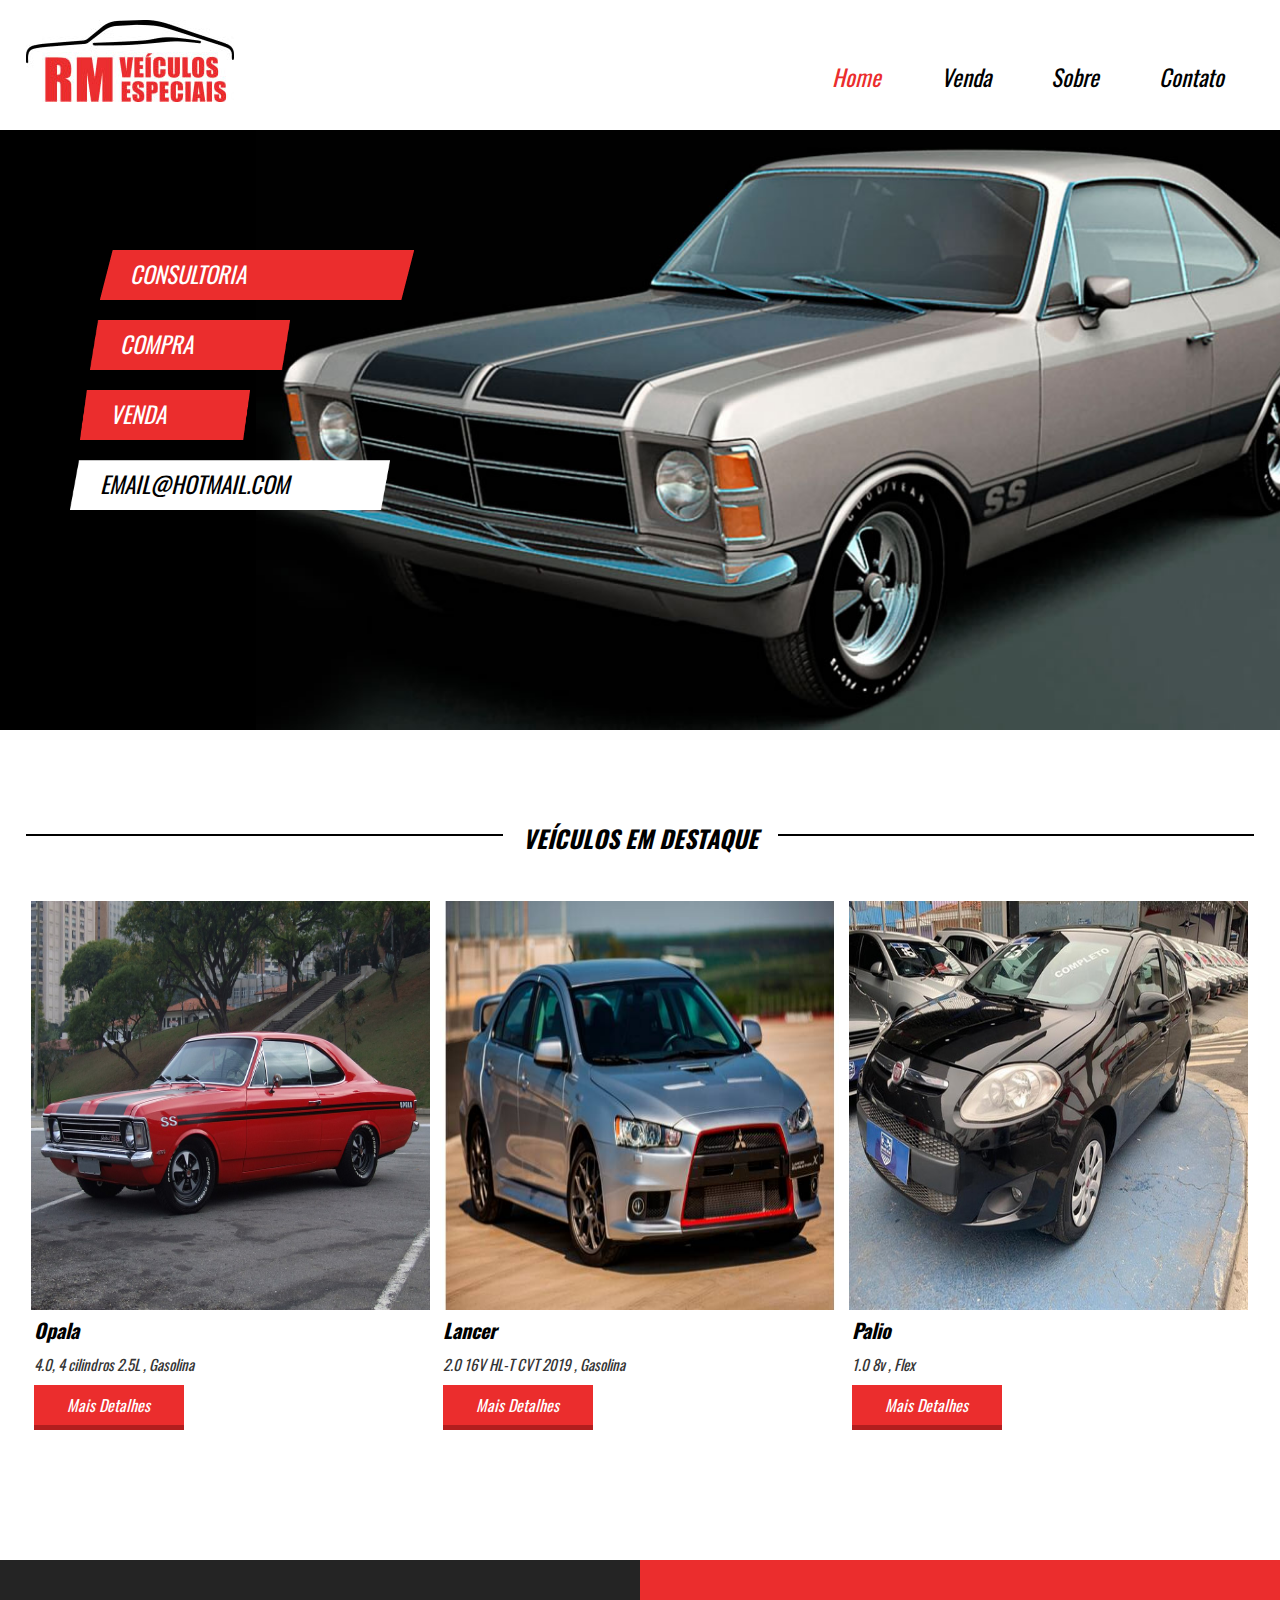
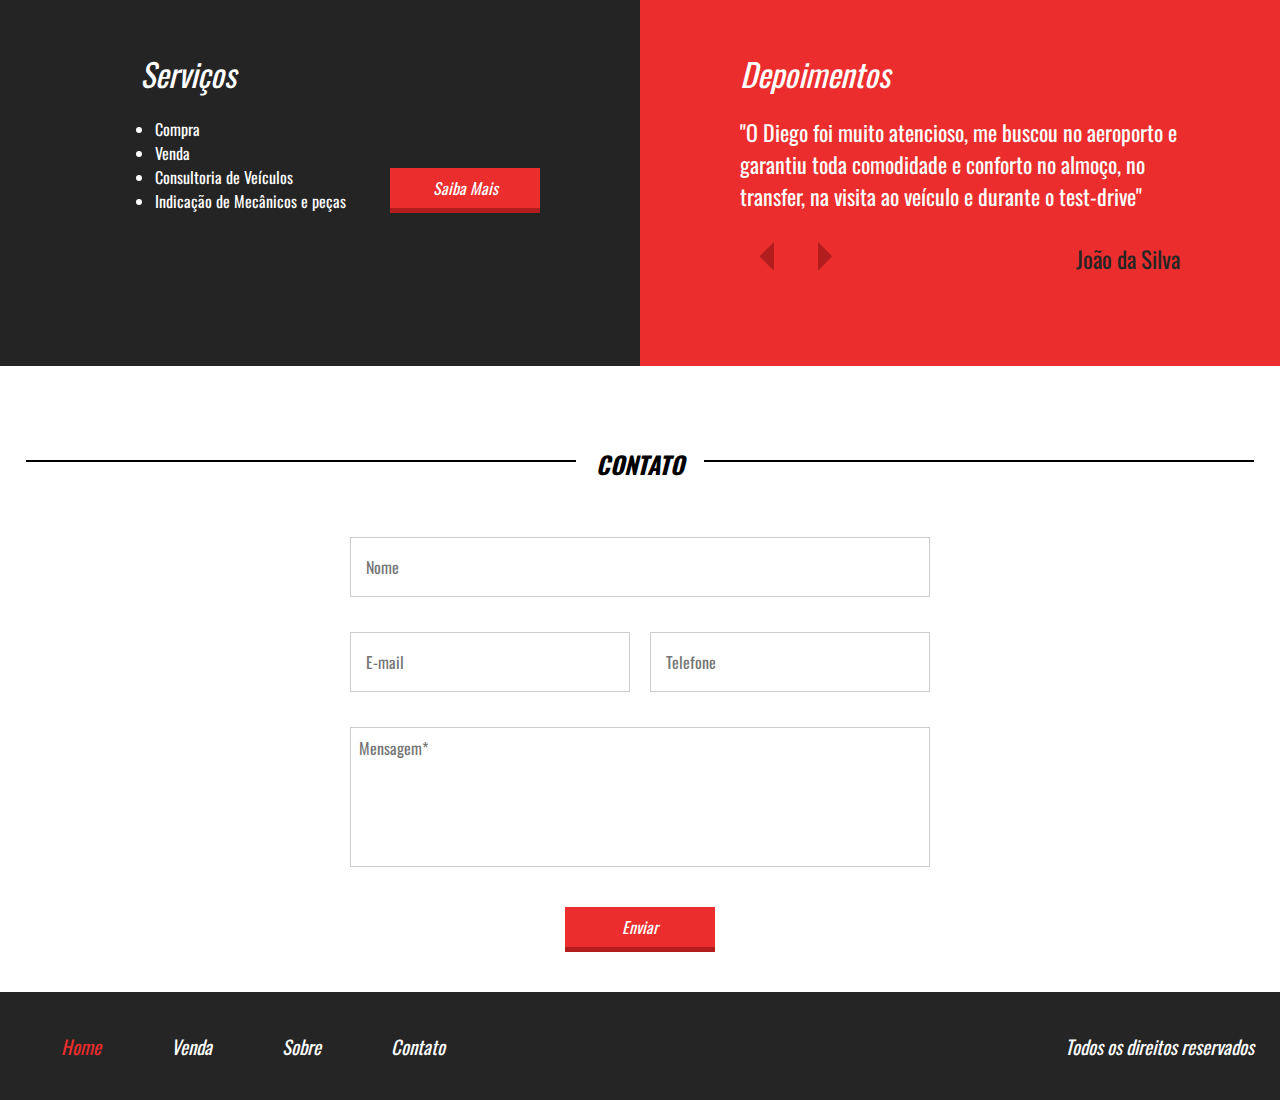
<file: Projeto_05/index.html>
<!DOCTYPE html>
<html lang="pt-br">
<head>
    <meta charset="UTF-8">
    <meta name="viewport" content="width=device-width, initial-scale=1.0">
    <title>Projeto 5</title>
    <link rel="shortcut icon" type="image-x/png" href="../Projeto_05/images/car-icon.ico" > <!--Comando utilizado para incluir icones nas paginas--> 
    <link href="css/style.css" rel="stylesheet">
    <link rel="preconnect" href="https://fonts.gstatic.com">
<link href="https://fonts.googleapis.com/css2?family=Oswald&display=swap" rel="stylesheet">
</head>
<body>

    <header>

        <div class="container" >
            <div class="logo">
                <img src="images/logo.jpg" >
            </div><!--logo-->

            <nav class="desktop">
                <ul>
                    <li><a style="color:#EB2D2D;" href="">Home</a></li>
                    <li><a href="venda.html">Venda</a></li>
                    <li><a href="sobre.html">Sobre</a></li>
                    <li><a href="">Contato</a></li>
                </ul>
            </nav><!--desktop-->

            <nav class="mobile">
                <ul>
                    <li><a style="color:#EB2D2D;" href="">Home</a></li>
                    <li><a href="venda.html">Venda</a></li>
                    <li><a href="sobre.html">Sobre</a></li>
                    <li><a href="">Contato</a></li>
                </ul>
            </nav><!--mobile-->           

            <div class="clear"></div>
        </div><!--container-->

    </header>

    <section class="banner">
        <div class="container">
            <div class="text-banner">
                <div class="text-banner-single"><p>Consultoria</p></div>
                <div class="text-banner-single"><p>Compra</p></div>
                <div class="text-banner-single"><p>Venda</p></div>
                <div class="text-banner-single"><p>email@hotmail.com</p></div>
            </div><!--text-banner-->
        </div><!--container-->
    </section><!--banner-->

    <section class="veiculos-destaque">
        <div class="line-titulo">
            <div class="ln1"></div>
            <h2>Veículos em destaque</h2>
        </div><!--line-titulo-->
        <div class="container">
            <div class="vitrine-destaque">
                <div style="background-image:url('./images/opala.jpg')" class="carro-img"></div><!--carro-img-->
                <div class="info-carro">
                    <h2>Opala</h2>
                    <p>4.0, 4 cilindros 2.5L , Gasolina</p>
                    <a class="btn1" href="">Mais Detalhes</a>
                </div><!--info-carro-->
            </div><!--vitrine-destaque-->

            <div class="vitrine-destaque">
                <div style="background-image:url('./images/lancer.jpg')" class="carro-img"></div><!--carro-img-->
                <div class="info-carro">
                    <h2>Lancer</h2>
                    <p>2.0 16V HL-T CVT 2019 , Gasolina</p>
                    <a class="btn1" href="">Mais Detalhes</a>
                </div><!--info-carro-->
            </div><!--vitrine-destaque-->

            <div class="vitrine-destaque">
                <div style="background-image:url('./images/palio.jpg')" class="carro-img"></div><!--carro-img-->
                <div class="info-carro">
                    <h2>Palio</h2>
                    <p>1.0 8v , Flex</p>
                    <a class="btn1" href="">Mais Detalhes</a>
                </div><!--info-carro-->
            </div><!--vitrine-destaque-->
            <div class="clear"></div>
        </div><!--container-->
    </section><!--veiculos-destaque-->

    <section class="servicos-descricao">
        <div class="half1">
                <div class="half1-wraper">
                <h2>Serviços</h2>
                <ul>
                    <li>Compra</li>
                    <li>Venda</li>
                    <li>Consultoria de Veículos</li>  
                    <li>Indicação de Mecânicos e peças</li>            
                </ul>
                <a class="btn1" href="">Saiba Mais</a>
            </div><!--half1-wraper-->
        </div><!--half1-->

        <div class="half2">
            <h2>Depoimentos</h2>
            <div class="depoimento-single">
                <p>"O Diego foi muito atencioso, me buscou no aeroporto e garantiu toda comodidade e conforto no almoço, no transfer, na visita ao veículo e durante o test-drive"</p>
                <div class="navigation">
                    <div class="arrows">
                        <img src="./images/arrow-left.png" alt="">
                        <img src="./images/arrow-right.png" alt="">
                    </div><!--arrows-->
                    <div class="nome-depoimento">João da Silva</div><!--nome-depoimento-->
                </div><!--navigation-->
            </div><!--depoimento-single-->
        </div><!--half2-->        
    </section><!--servicos-descricao-->

    <section class="contato">
        <div class="line-titulo">
            <div class="ln1"></div>
            <h2>Contato</h2>
        </div><!--line-titulo-->

        <form>
            <div class="input-wraper w100">
                <input placeholder="Nome" type="text" required>
            </div><!--input-wraper-w100-->

            <div class="input-wraper w50">
                <input placeholder="E-mail" type="text" required>
            </div><!--input-wraper-50-->

            <div class="input-wraper w50">
                <input placeholder="Telefone" type="text" required>
            </div><!--input-wraper-50-->

            <div class="input-wraper w100">
                <textarea placeholder="Mensagem*" required></textarea>
            </div><!--input-wraper-100-->

            <div class="input-wraper w100">
                <input class="btn1" type="submit" value="Enviar">
            </div><!--input-wraper-w100-->

            <div class="clear"></div><!--clear-->

        </form>

    </section><!--contato-->

    <footer>
        <div class="container">
            <nav>
                <ul>
                    <li><a style="color:#EB2D2D;" href="">Home</a></li>
                    <li><a href="venda.html">Venda</a></li>
                    <li><a href="sobre.html">Sobre</a></li>
                    <li><a href="">Contato</a></li>
                </ul>
            </nav>
            <p>Todos os direitos reservados</p>
            <div class="clear"></div>
        </div><!--container-->
    </footer>
    
</body>
</html>
</file>
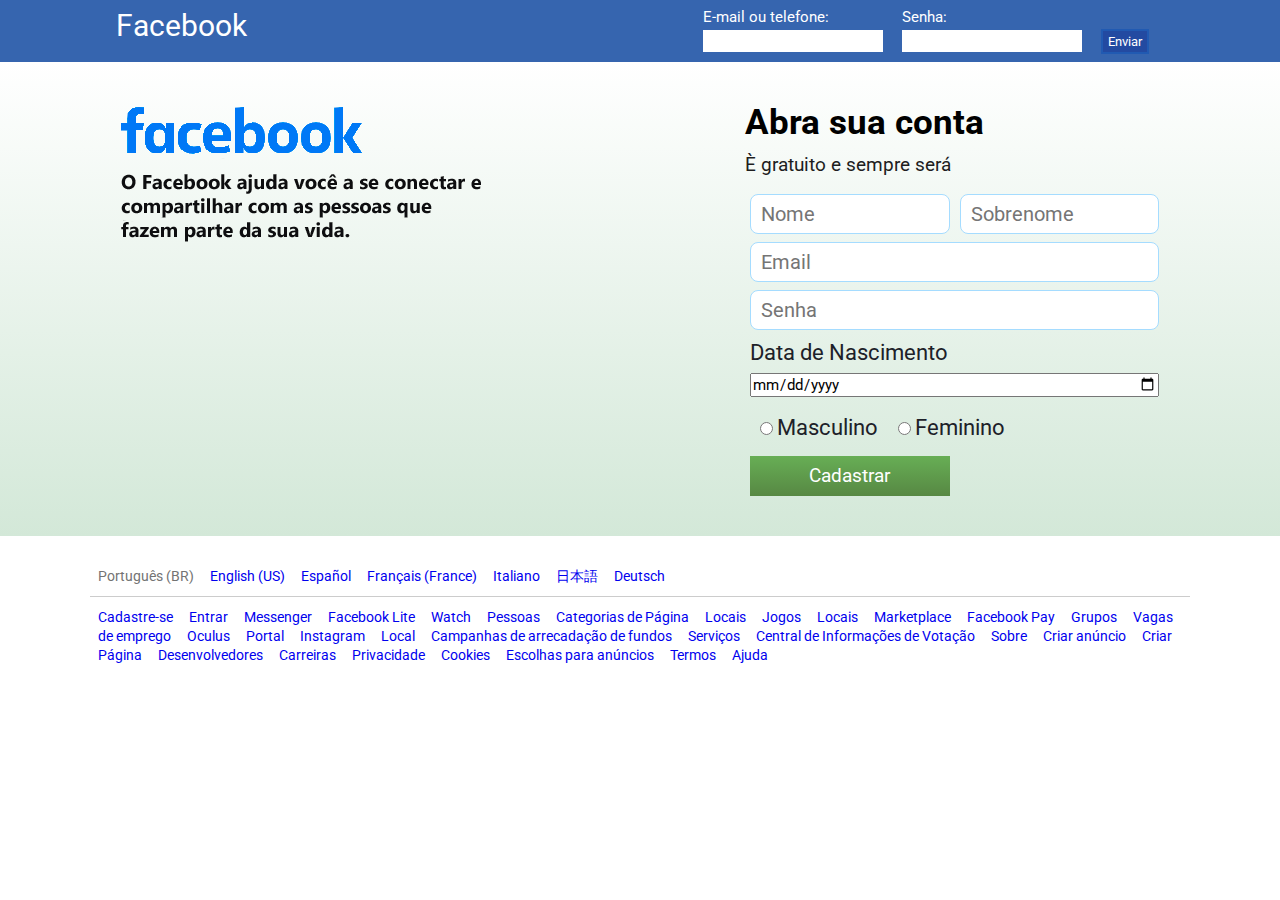
<file: Recriando tela de login do facebook/index.html>
<!DOCTYPE html>
<html lang="en">
<head>
    <meta charset="UTF-8">
    <meta name="viewport" content="width=device-width, initial-scale=1.0">    
    <title>Login Facebook</title>
    <link href="css/style.css" rel="stylesheet">
    <link href="https://fonts.googleapis.com/css2?family=Roboto:ital@1&display=swap" rel="stylesheet">
</head>
<body>

    <header>
        <div class="center">
            <div class="logo">
                <h2>Facebook</h2>            
            </div><!--logo-->

            <form method="post" class="form-login">
                <div class="form-element" >
                    <p>E-mail ou telefone:</p>
                    <input type="email">
                </div><!--form-element-->

                <div class="form-element">
                    <p>Senha:</p>
                    <input type="password">
                </div><!--form-element-->

                <div class="form-element">
                    <input type="submit" name="acao" value="Enviar" >
                </div><!--form-element-->
            </form><!--form-login-->
            <div class="clear"></div>
        </div><!--center-->

    </header>

    <section class="main">
        <div class="center">
            <div class="img-pessoas">
                <img src="images/img01.png">
            </div><!--img-pessoas-->
                <div class="abrir-conta">
                    <h2>Abra sua conta</h2>
                    <h3>È gratuito e sempre será </h3>

                    <form class="criar-conta">
                        <div class="w50">
                            <input placeholder="Nome" type="text">
                        </div><!--w50-->

                        <div class="w50">
                            <input placeholder="Sobrenome" type="text">
                        </div><!--w50-->

                        <div class="w100">
                            <input placeholder="Email" type="email">
                        </div><!--w100-->

                        <div class="w100">
                            <input placeholder="Senha" type="password">
                        </div><!--w100-->

                        <div class="w100">
                            <h2>Data de Nascimento</h2>
                            <input type="date">
                        </div><!--w100-->

                        <div class="w100">
                            <div class="input-radio">
                                <input type="radio" name="sexo" value="Masculino">
                                <h2>Masculino</h2>
                            </div><!--input-radio-->

                            <div class="input-radio">
                                <input type="radio" name="sexo" value="Feminino">
                                <h2>Feminino</h2>
                            </div><!--input-radio-->
                            <div class="clear"></div>
                        </div>

                        <div class="w100">
                            <input type="submit" name="acao" value="Cadastrar">
                        </div><!--w100-->                    

                        <div class="clear"></div>
                    </form><!--criar-conta-->


                </div><!--abrir-conta-->



            <div class="clear"></div>
        </div><!--center-->
    </section><!--main-->

    <section class="linguas">
        <div class="center">
            <a class="selected-lingua" href="#">Português (BR)</a>
            <a  href="#">English (US)</a>
            <a  href="#">Español</a>
            <a  href="#">Français (France)</a>
            <a  href="#">Italiano</a>
            <a  href="#">日本語</a>
            <a  href="#">Deutsch</a>
        </div><!--center-->

        <div style="border: 0;padding-top: 10px;" class="center">
            <a  href="#">Cadastre-se</a>
            <a  href="#">Entrar</a>
            <a  href="#">Messenger</a>
            <a  href="#">Facebook Lite</a>
            <a  href="#">Watch</a>
            <a  href="#">Pessoas</a>
            <a  href="#">Categorias de Página</a>
            <a  href="#">Locais</a>
            <a  href="#">Jogos</a>
            <a  href="#">Locais</a>
            <a  href="#">Marketplace</a>
            <a  href="#">Facebook Pay</a>
            <a  href="#">Grupos</a>
            <a  href="#">Vagas de emprego</a>
            <a  href="#">Oculus</a>
            <a  href="#">Portal</a>
            <a  href="#">Instagram</a>
            <a  href="#">Local</a>
            <a  href="#">Campanhas de arrecadação de fundos</a>
            <a  href="#">Serviços</a>
            <a  href="#">Central de Informações de Votação</a>
            <a  href="#">Sobre</a>
            <a  href="#">Criar anúncio</a>
            <a  href="#">Criar Página</a>
            <a  href="#">Desenvolvedores</a>
            <a  href="#">Carreiras</a>
            <a  href="#">Privacidade</a>
            <a  href="#">Cookies</a>
            <a  href="#">Escolhas para anúncios</a>
            <a  href="#">Termos</a>
            <a  href="#">Ajuda</a>
        </div><!--center-->
    </section><!--linguas-->
 
</body>
</html>
</file>
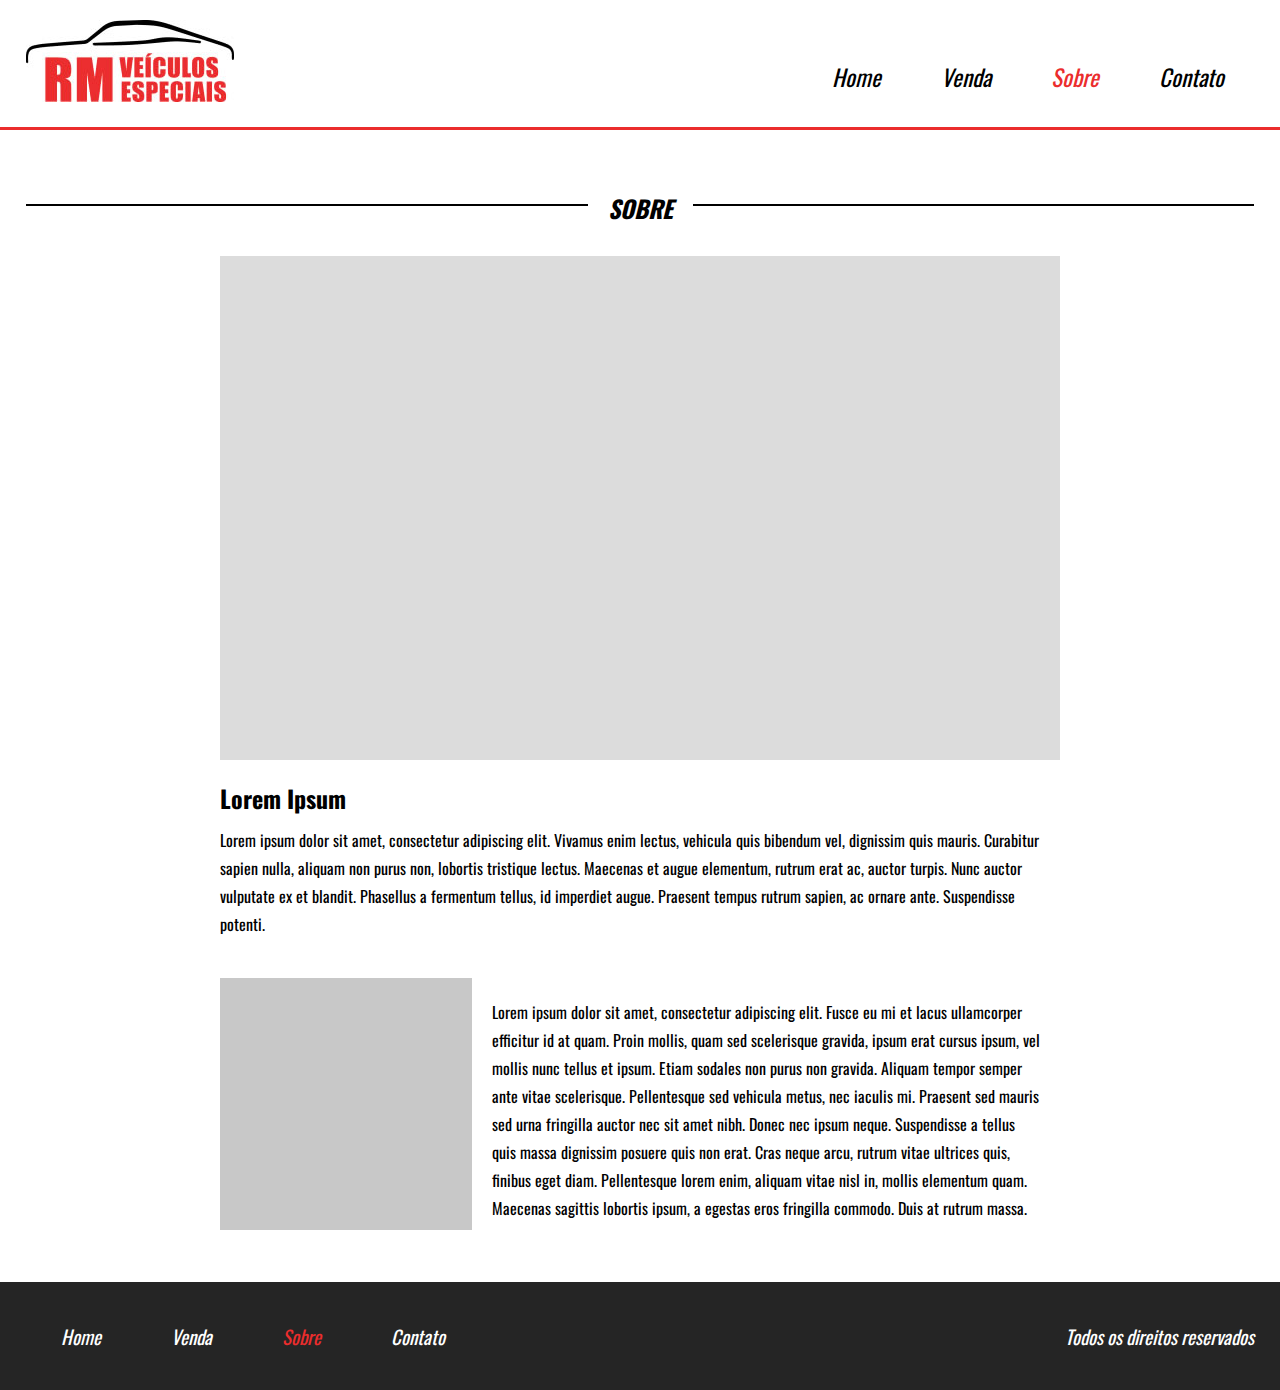
<file: Projeto_05/sobre.html>
<!DOCTYPE html>
<html lang="pt-br">
<head>
    <meta charset="UTF-8">
    <meta name="viewport" content="width=device-width, initial-scale=1.0">
    <title>Projeto 5</title>
    <link href="css/style.css" rel="stylesheet">
    <link rel="preconnect" href="https://fonts.gstatic.com">
<link href="https://fonts.googleapis.com/css2?family=Oswald&display=swap" rel="stylesheet">
</head>
<body>

    <header style="border-bottom: 3px solid #eb2d2d">

        <div class="container" >
            <div class="logo">
                <img src="images/logo.jpg" >
            </div><!--logo-->

            <nav class="desktop">
                <ul>
                    <li><a href="index.html">Home</a></li>
                    <li><a href="venda.html">Venda</a></li>
                    <li><a style="color:#EB2D2D;" href="sobre.html">Sobre</a></li>
                    <li><a href="">Contato</a></li>
                </ul>
            </nav><!--desktop-->

            <nav class="mobile">
                <ul>
                    <li><a href="index.html">Home</a></li>
                    <li><a href="venda.html">Venda</a></li>
                    <li><a style="color:#EB2D2D;" href="sobre.html">Sobre</a></li>
                    <li><a href="">Contato</a></li>
                </ul>
            </nav><!--mobile-->           

            <div class="clear"></div>
        </div><!--container-->

    </header>

    <section class="sobre">        
        <div class="line-titulo">
            <div class="ln1"></div>
            <h2>Sobre</h2>
        </div><!--line-titulo-->

        <div class="container">
            <div class="img-destaque-sobre"></div>
            <div class="descricao-autor">
                <h2>Lorem Ipsum</h2>
                <p>Lorem ipsum dolor sit amet, consectetur adipiscing elit. Vivamus enim lectus, vehicula quis bibendum vel, dignissim quis mauris. Curabitur sapien nulla, aliquam non purus non, lobortis tristique lectus. Maecenas et augue elementum, rutrum erat ac, auctor turpis. Nunc auctor vulputate ex et blandit. Phasellus a fermentum tellus, id imperdiet augue. Praesent tempus rutrum sapien, ac ornare ante. Suspendisse potenti.</p> 
            </div><!--descricao-autor-->

            <div class="descricao-autor2">
                <div class="img-small"></div>
                <p>
                Lorem ipsum dolor sit amet, consectetur adipiscing elit. Fusce eu mi et lacus ullamcorper efficitur id at quam. Proin mollis, quam sed scelerisque gravida, ipsum erat cursus ipsum, vel mollis nunc tellus et ipsum. Etiam sodales non purus non gravida. Aliquam tempor semper ante vitae scelerisque. Pellentesque sed vehicula metus, nec iaculis mi. Praesent sed mauris sed urna fringilla auctor nec sit amet nibh. Donec nec ipsum neque. Suspendisse a tellus quis massa dignissim posuere quis non erat. Cras neque arcu, rutrum vitae ultrices quis, finibus eget diam. Pellentesque lorem enim, aliquam vitae nisl in, mollis elementum quam. Maecenas sagittis lobortis ipsum, a egestas eros fringilla commodo. Duis at rutrum massa.
                </p>
                <div class="clear"></div>
            </div><!--descricao-autor2-->

        </div><!--container-->        
    </section><!--sobre-->


    <footer>
        <div class="container">
            <nav>
                <ul>
                    <li><a href="index.html">Home</a></li>
                    <li><a href="venda.html">Venda</a></li>
                    <li><a style="color:#EB2D2D;" href="sobre.html">Sobre</a></li>
                    <li><a href="">Contato</a></li>
                </ul>
            </nav>
            <p>Todos os direitos reservados</p>
            <div class="clear"></div>
        </div><!--container-->
    </footer>
    
</body>
</html>
</file>
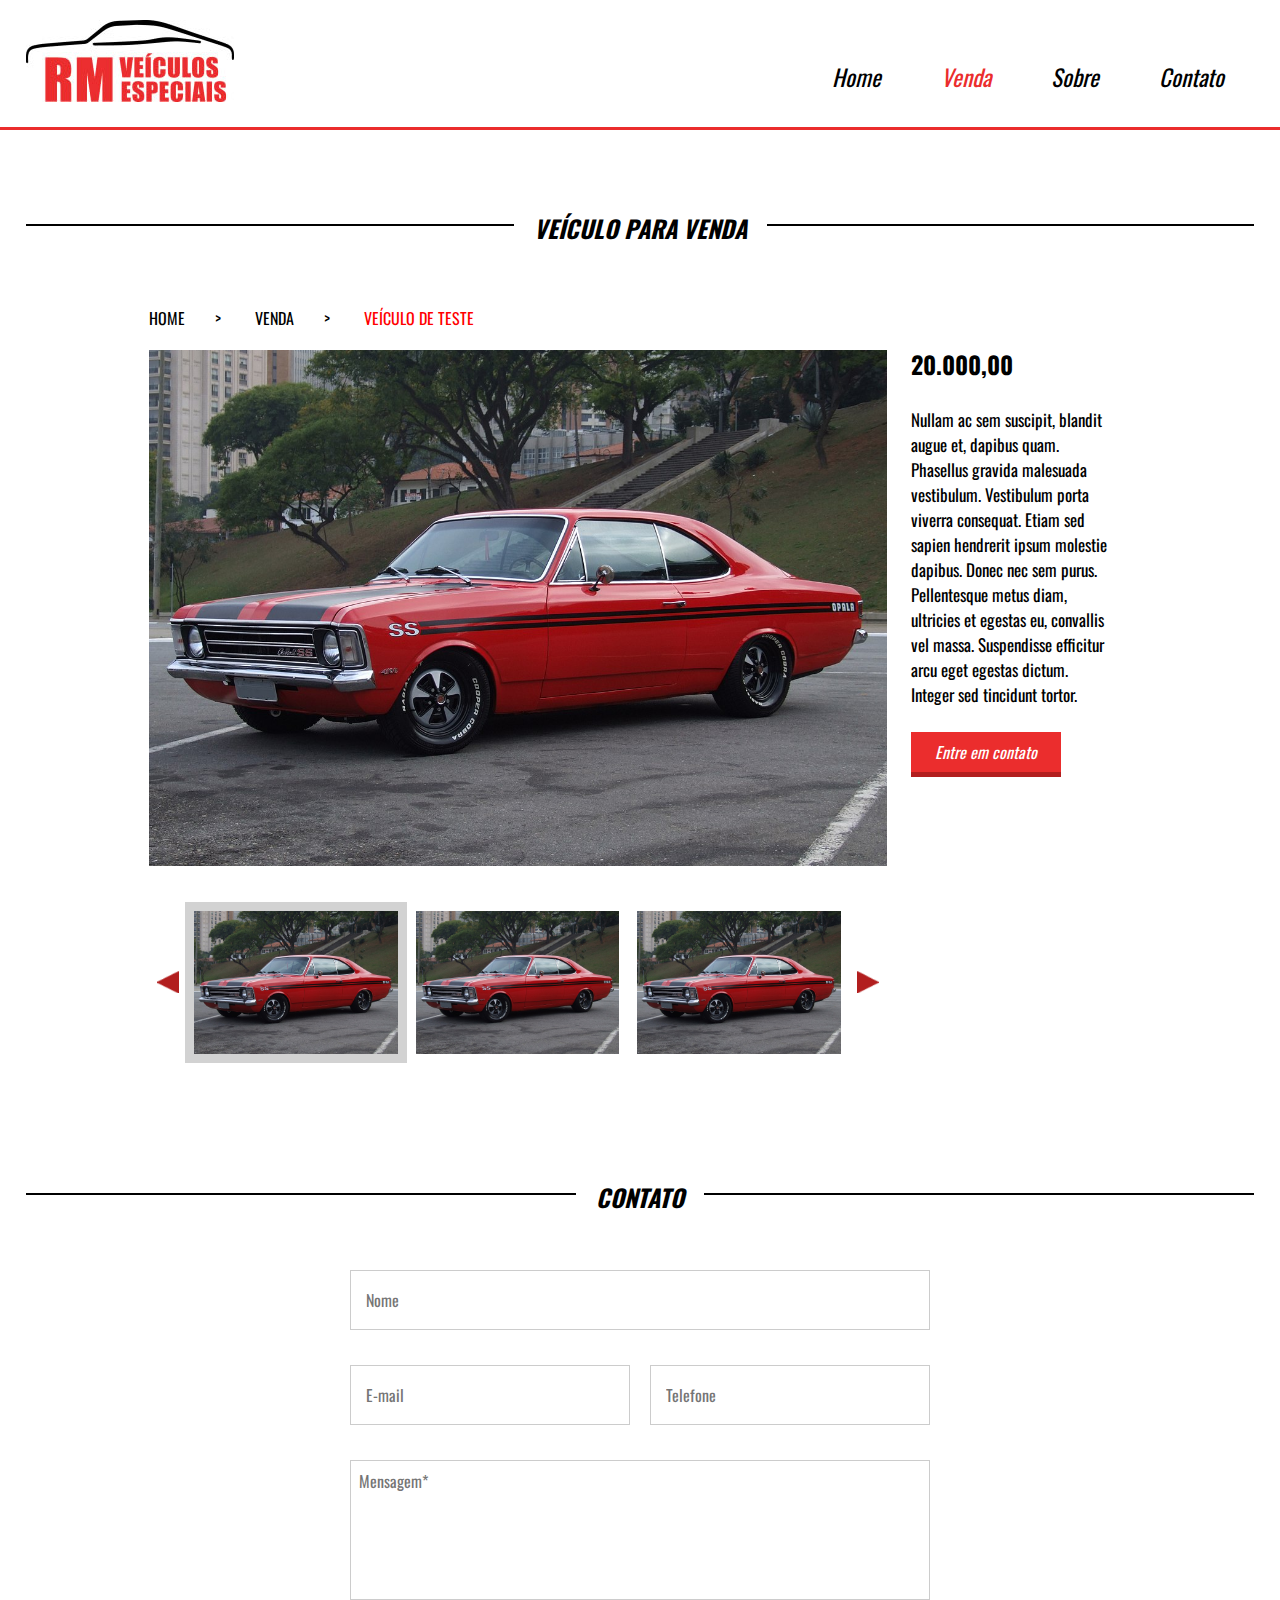
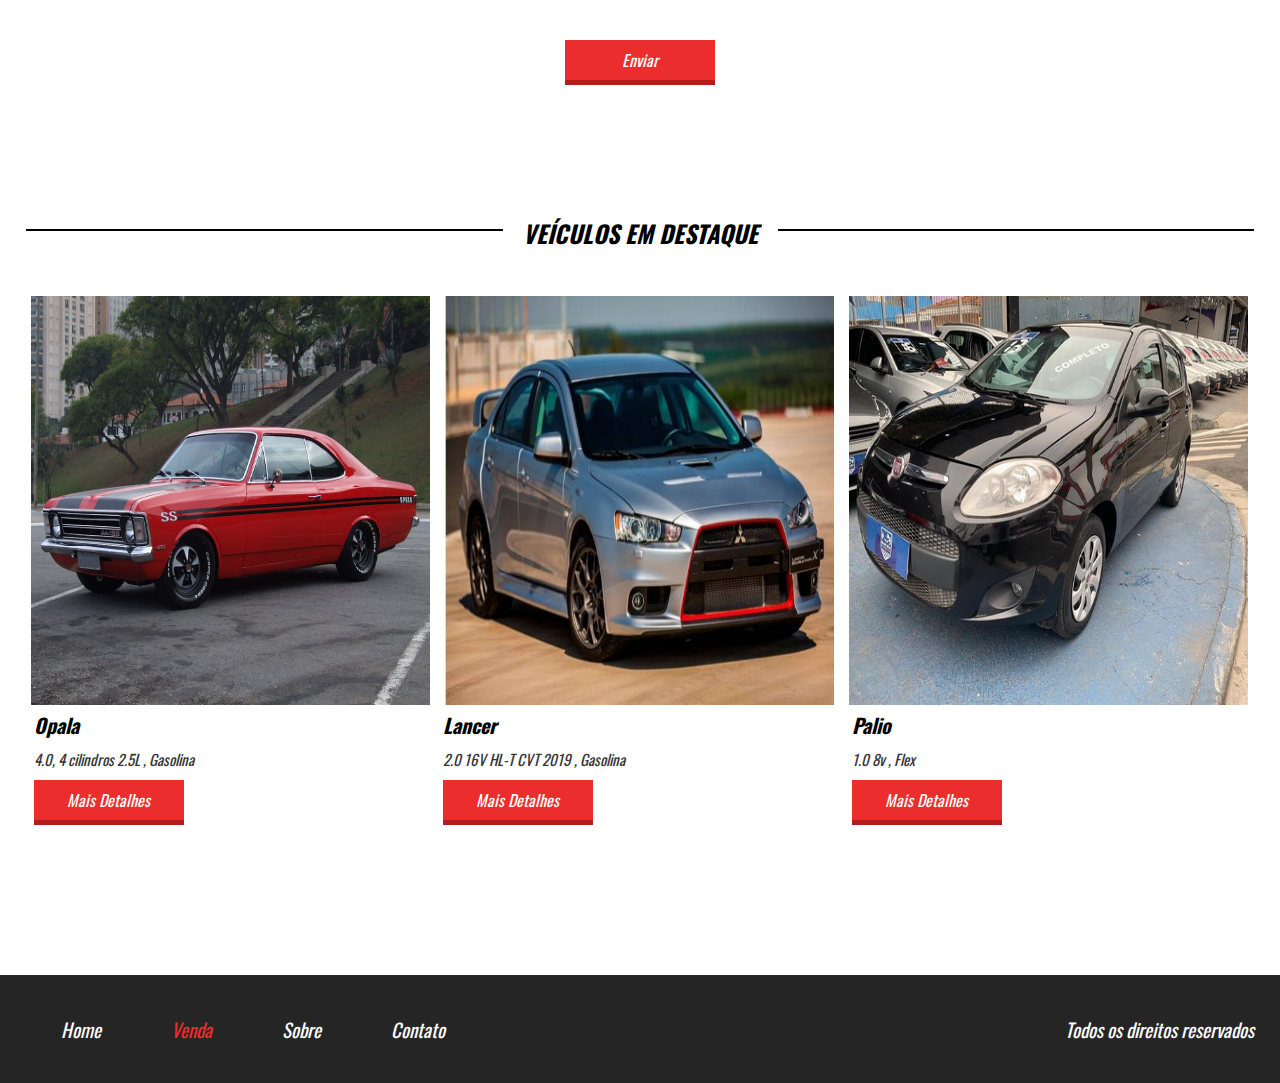
<file: Projeto_05/veiculo-teste.html>
<!DOCTYPE html>
<html lang="pt-br">
<head>
    <meta charset="UTF-8">
    <meta name="viewport" content="width=device-width, initial-scale=1.0">
    <title>Projeto 5</title>
    <link href="css/style.css" rel="stylesheet">
    <link rel="preconnect" href="https://fonts.gstatic.com">
<link href="https://fonts.googleapis.com/css2?family=Oswald&display=swap" rel="stylesheet">
</head>
<body>

    <header style="border-bottom: 3px solid #eb2d2d">

        <div class="container" >
            <div class="logo">
                <img src="images/logo.jpg" >
            </div><!--logo-->

            <nav class="desktop">
                <ul>
                    <li><a href="index.html">Home</a></li>
                    <li><a style="color:#EB2D2D;" href="venda.html">Venda</a></li>
                    <li><a href="sobre.html">Sobre</a></li>
                    <li><a href="">Contato</a></li>
                </ul>
            </nav><!--desktop-->

            <nav class="mobile">
                <ul>
                    <li><a href="index.html">Home</a></li>
                    <li><a style="color:#EB2D2D;" href="venda.html">Venda</a></li>
                    <li><a href="sobre.html">Sobre</a></li>
                    <li><a href="">Contato</a></li>
                </ul>
            </nav><!--mobile-->           

            <div class="clear"></div>
        </div><!--container-->

    </header>   

    <section class="venda-single">
        
        <div class="line-titulo">
            <div class="ln1"></div>
            <h2>Veículo para Venda</h2>
        </div>
        

        <div class="container">

        <div class="info-veiculo">
            <div class="info-bread"><a href="">HOME</a><span>></span>
            <a href="">VENDA</a><span>></span>
            <a href="">VEÍCULO DE TESTE</a></div>
            <div style="background-image:url(./images/opala.jpg);" class="foto-destaque"></div>
            <div class="nav-galeria-parent">
                <div class="arrow-left-nav"></div>
                <div class="arrow-right-nav"></div>
                <div class="nav-galeria">
                    <div class="nav-galeria-wraper">
                    <div  style="background-color: rgb(210,210,210);" class="mini-img-wraper"><div style="background-image:url(./images/opala.jpg);" class="mini-img"></div></div><!--mini-img-wraper-->
                    <div class="mini-img-wraper"><div style="background-image:url(./images/opala.jpg);" class="mini-img"></div></div><!--mini-img-wraper-->
                    <div class="mini-img-wraper"><div style="background-image:url(./images/opala.jpg);" class="mini-img"></div></div><!--mini-img-wraper-->
                    <div class="mini-img-wraper"><div style="background-image:url(./images/opala.jpg);" class="mini-img"></div></div><!--mini-img-wraper-->
                    <div class="mini-img-wraper"><div style="background-image:url(./images/opala.jpg);" class="mini-img"></div></div><!--mini-img-wraper-->
                    <div class="mini-img-wraper"><div style="background-image:url(./images/opala.jpg);" class="mini-img"></div></div><!--mini-img-wraper-->
                                        
                    </div><!--nav-galeria-wraper-->
                </div><!--nav-galeria-->
            </div><!--nav-galeria-parent-->
        </div><!--info-veiculo-->

        <div class="descricao-veiculo">
            <h2>20.000,00</h2>
            <p>Nullam ac sem suscipit, blandit augue et, dapibus quam. Phasellus gravida malesuada vestibulum. Vestibulum porta viverra consequat. Etiam sed sapien hendrerit ipsum molestie dapibus. Donec nec sem purus. Pellentesque metus diam, ultricies et egestas eu, convallis vel massa. Suspendisse efficitur arcu eget egestas dictum. Integer sed tincidunt tortor.</p>
            <a class="btn1" href="">Entre em contato</a>
        </div><!--descricao-veiculo-->
        <div class="clear"></div>
        </div><!--container-->
    </section><!--venda-single-->


    <section class="contato">
        <div class="line-titulo">
            <div class="ln1"></div>
            <h2>Contato</h2>
        </div><!--line-titulo-->

        <form>
            <div class="input-wraper w100">
                <input placeholder="Nome" type="text" required>
            </div><!--input-wraper-w100-->

            <div class="input-wraper w50">
                <input placeholder="E-mail" type="text" required>
            </div><!--input-wraper-50-->

            <div class="input-wraper w50">
                <input placeholder="Telefone" type="text" required>
            </div><!--input-wraper-50-->

            <div class="input-wraper w100">
                <textarea placeholder="Mensagem*" required></textarea>
            </div><!--input-wraper-100-->

            <div class="input-wraper w100">
                <input class="btn1" type="submit" value="Enviar">
            </div><!--input-wraper-w100-->

            <div class="clear"></div><!--clear-->

        </form>

    </section><!--contato-->

    <section class="veiculos-destaque">
        <div class="line-titulo">
            <div class="ln1"></div>
            <h2>Veículos em destaque</h2>
        </div><!--line-titulo-->
        <div class="container">
            <div class="vitrine-destaque">
                <div style="background-image:url('./images/opala.jpg')" class="carro-img"></div><!--carro-img-->
                <div class="info-carro">
                    <h2>Opala</h2>
                    <p>4.0, 4 cilindros 2.5L , Gasolina</p>
                    <a class="btn1" href="">Mais Detalhes</a>
                </div><!--info-carro-->
            </div><!--vitrine-destaque-->

            <div class="vitrine-destaque">
                <div style="background-image:url('./images/lancer.jpg')" class="carro-img"></div><!--carro-img-->
                <div class="info-carro">
                    <h2>Lancer</h2>
                    <p>2.0 16V HL-T CVT 2019 , Gasolina</p>
                    <a class="btn1" href="">Mais Detalhes</a>
                </div><!--info-carro-->
            </div><!--vitrine-destaque-->

            <div class="vitrine-destaque">
                <div style="background-image:url('./images/palio.jpg')" class="carro-img"></div><!--carro-img-->
                <div class="info-carro">
                    <h2>Palio</h2>
                    <p>1.0 8v , Flex</p>
                    <a class="btn1" href="">Mais Detalhes</a>
                </div><!--info-carro-->
            </div><!--vitrine-destaque-->
            <div class="clear"></div>
        </div><!--container-->
    </section><!--veiculos-destaque-->

    <footer>
        <div class="container">
            <nav>
                <ul>
                    <li><a href="index.html">Home</a></li>
                    <li><a style="color:#EB2D2D;" href="venda.html">Venda</a></li>
                    <li><a href="sobre.html">Sobre</a></li>
                    <li><a href="">Contato</a></li>
                </ul>
            </nav>
            <p>Todos os direitos reservados</p>
            <div class="clear"></div>
        </div><!--container-->
    </footer>
    
</body>
</html>
</file>
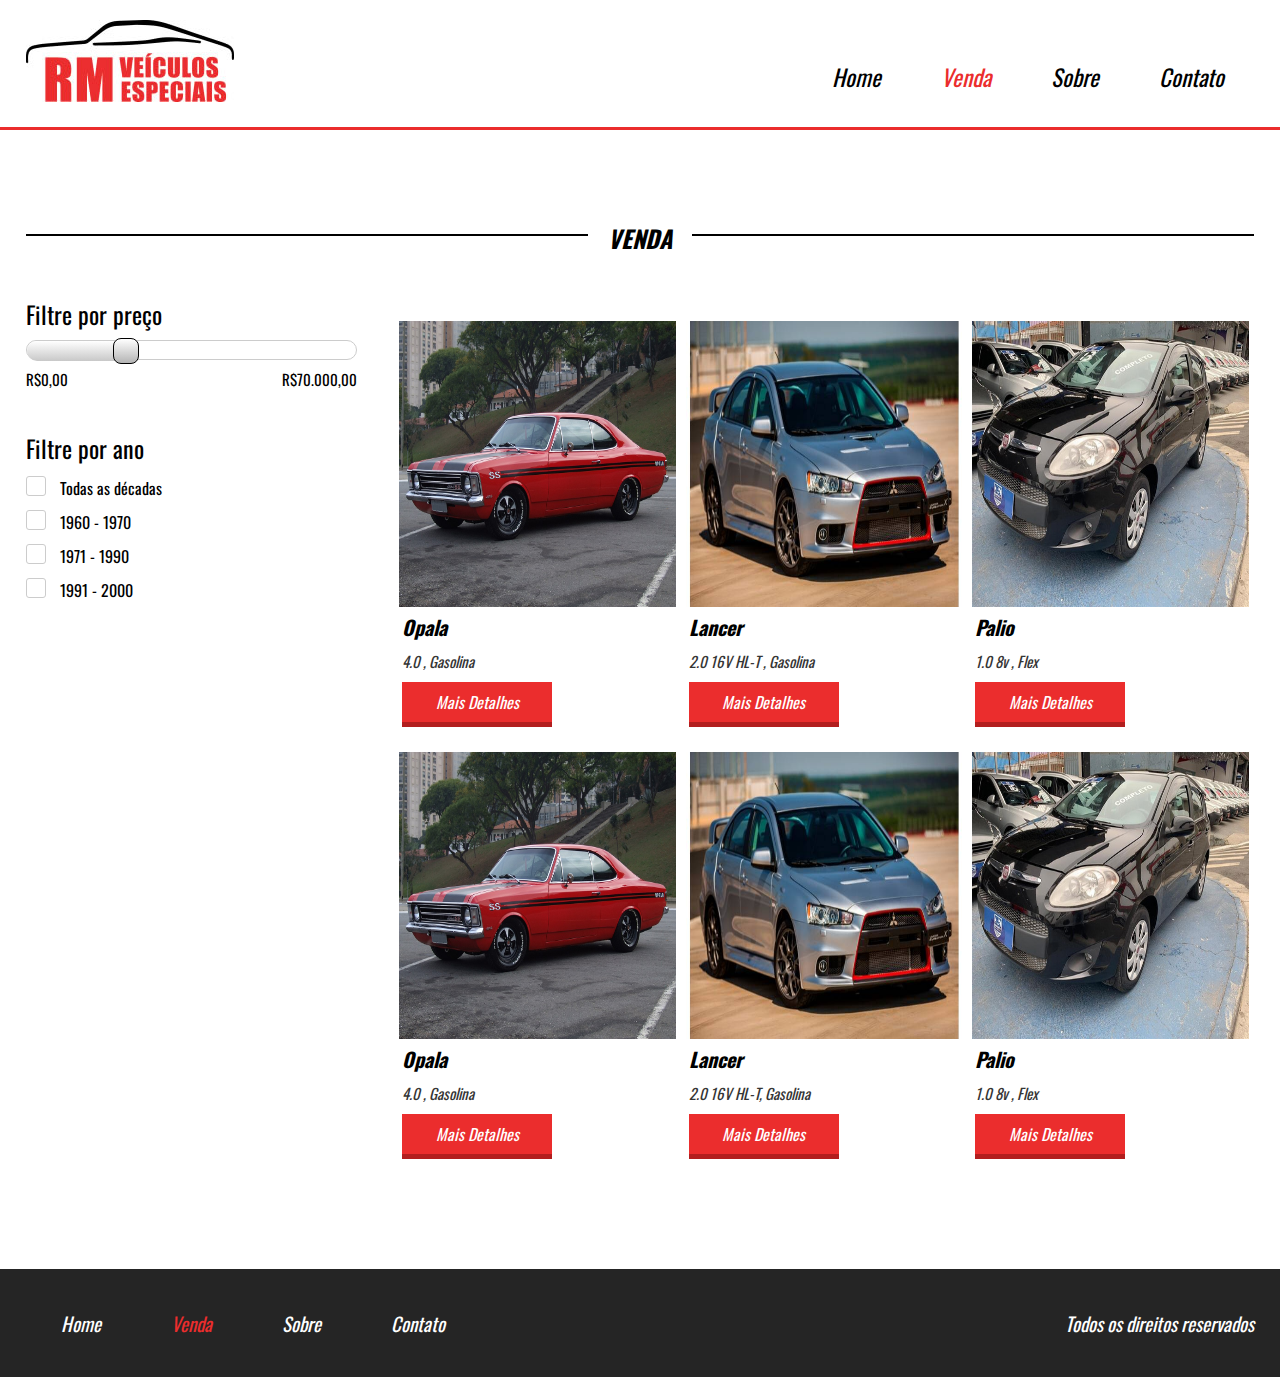
<file: Projeto_05/venda.html>
<!DOCTYPE html>
<html lang="pt-br">
<head>
    <meta charset="UTF-8">
    <meta name="viewport" content="width=device-width, initial-scale=1.0">
    <title>Venda</title>
    <link href="css/style.css" rel="stylesheet">
    <link rel="preconnect" href="https://fonts.gstatic.com">
<link href="https://fonts.googleapis.com/css2?family=Oswald&display=swap" rel="stylesheet">
</head>
<body>

    <header style="border-bottom: 3px solid #eb2d2d">

        <div class="container" >
            <div class="logo">
                <img src="images/logo.jpg" >
            </div><!--logo-->

            <nav class="desktop">
                <ul>
                    <li><a href="index.html">Home</a></li>
                    <li><a style="color:#EB2D2D;" href="venda.html">Venda</a></li>
                    <li><a href="sobre.html">Sobre</a></li>
                    <li><a href="">Contato</a></li>
                </ul>
            </nav><!--desktop-->

            <nav class="mobile">
                <ul>
                    <li><a href="index.html">Home</a></li>
                    <li><a style="color:#EB2D2D;" href="venda.html">Venda</a></li>
                    <li><a href="sobre.html">Sobre</a></li>
                    <li><a href="">Contato</a></li>
                </ul>
            </nav><!--mobile-->           

            <div class="clear"></div>
        </div><!--container-->

    </header>

    <section class="venda">        
        <div class="line-titulo">
            <div class="ln1"></div>
            <h2>Venda</h2>
        </div><!--line-titulo-->       
        
        <div class="content-venda">
            <div class="container">
            <div class="sidebar">
                <div class="search1">
                    <h2>Filtre por preço</h2>
                    <div class="barra-preco">
                        <div class="barra-preco-fill"></div><!--barra-preco-fill-->
                        <div class="pointer-barra"></div><!--pointer-barra-->                        
                    </div><!--barra-preco-->
                    <div class="valor-pesquisa">
                        <p>R$0,00</p>
                        <p>R$70.000,00</p>
                        <div class="clear"></div>
                    </div><!--valor-pesquisa-->
                </div><!--search1-->

                <div class="search2">
                    <h2>Filtre por ano</h2>
                    <form>
                        <div class="form-venda-wraper">
                            <input type="checkbox" id="item1" >
                            <label for="item1" >
                                <div class="circle"></div>
                            </label>
                            <span>Todas as décadas</span>
                        </div><!--form-venda-wraper-->

                        <div class="form-venda-wraper">
                            <input type="checkbox" id="item2" >
                            <label for="item2" >
                                <div class="circle"></div>
                            </label>
                            <span>1960 - 1970</span>
                        </div><!--form-venda-wraper-->

                        <div class="form-venda-wraper">
                            <input type="checkbox" id="item3" >
                            <label for="item3" >
                                <div class="circle"></div>
                            </label>
                            <span>1971 - 1990</span>
                        </div><!--form-venda-wraper-->

                        <div class="form-venda-wraper">
                            <input type="checkbox" id="item4" >
                            <label for="item4" >
                                <div class="circle"></div>
                            </label>
                            <span>1991 - 2000</span>
                        </div><!--form-venda-wraper-->
                    </form>
                </div><!--search2-->

            </div><!--sidebar-->

            <div class="vitrine-venda">

                <div class="vitrine-destaque">
                    <div style="background-image:url('./images/opala.jpg')" class="carro-img"></div><!--carro-img-->
                    <div class="info-carro">
                        <h2>Opala</h2>
                        <p>4.0 , Gasolina</p>
                        <a class="btn1" href="">Mais Detalhes</a>
                    </div><!--info-carro-->
                </div><!--vitrine-destaque-->
    
                <div class="vitrine-destaque">
                    <div style="background-image:url('./images/lancer.jpg')" class="carro-img"></div><!--carro-img-->
                    <div class="info-carro">
                        <h2>Lancer</h2>
                        <p>2.0 16V HL-T , Gasolina</p>
                        <a class="btn1" href="">Mais Detalhes</a>
                    </div><!--info-carro-->
                </div><!--vitrine-destaque-->
    
                <div class="vitrine-destaque">
                    <div style="background-image:url('./images/palio.jpg')" class="carro-img"></div><!--carro-img-->
                    <div class="info-carro">
                        <h2>Palio</h2>
                        <p>1.0 8v , Flex</p>
                        <a class="btn1" href="">Mais Detalhes</a>
                    </div><!--info-carro-->
                </div><!--vitrine-destaque-->

                <div class="vitrine-destaque">
                    <div style="background-image:url('./images/opala.jpg')" class="carro-img"></div><!--carro-img-->
                    <div class="info-carro">
                        <h2>Opala</h2>
                        <p>4.0 , Gasolina</p>
                        <a class="btn1" href="">Mais Detalhes</a>
                    </div><!--info-carro-->
                </div><!--vitrine-destaque-->
    
                <div class="vitrine-destaque">
                    <div style="background-image:url('./images/lancer.jpg')" class="carro-img"></div><!--carro-img-->
                    <div class="info-carro">
                        <h2>Lancer</h2>
                        <p>2.0 16V HL-T, Gasolina</p>
                        <a class="btn1" href="">Mais Detalhes</a>
                    </div><!--info-carro-->
                </div><!--vitrine-destaque-->
    
                <div class="vitrine-destaque">
                    <div style="background-image:url('./images/palio.jpg')" class="carro-img"></div><!--carro-img-->
                    <div class="info-carro">
                        <h2>Palio</h2>
                        <p>1.0 8v , Flex</p>
                        <a class="btn1" href="">Mais Detalhes</a>
                    </div><!--info-carro-->
                </div><!--vitrine-destaque-->

            </div><!--vitrine-venda-->

            <div class="clear"></div>
            </div><!--container-->
        </div><!--content-venda-->

    </section><!--venda-->
    
    <footer>
        <div class="container">
            <nav>
                <ul>
                    <li><a href="index.html">Home</a></li>
                    <li><a style="color:#EB2D2D;" href="venda.html">Venda</a></li>
                    <li><a href="sobre.html">Sobre</a></li>
                    <li><a href="">Contato</a></li>
                </ul>
            </nav>
            <p>Todos os direitos reservados</p>
            <div class="clear"></div>
        </div><!--container-->
    </footer>
    
</body>
</html>
</file>
<file: Projeto Pagina de captura 01/css/style.css>
*{
    margin: 0;
    padding: 0;
}

input,select,option{
    outline: 0;
}

body{
    font-family: Arial, Helvetica, sans-serif;
    background-color: black;    
}

.clear{
    clear: both;
}

.container{
    margin: auto;
    max-width: 1000px;
}

header{
    background-color: #48c5ce;
    text-align: center;
    color: white;
    padding: 8px;
}


header .title{    
    font-size: 26px;
}

section{
    padding: 20px;
    background-image: url("../images/people.jpg");
    background-size: cover;    
}

section .formcontainer{
    max-width: 230px;
    background-color: #ffffffbb;
    padding: 20px;
    float: right;
}

section .formcontainer h2{
    font-size: 16px;
}

.mb{
    margin-bottom: 15px;
}

input,select{
    width: 100%;
    box-sizing: border-box;
    padding: 10px;
    margin-bottom:10px;
    border: none;

}

input[type=submit]{
    color: white;
    background-color: #48c5ce;
    cursor: pointer;
    font-weight: bold;
}

select{
    -moz-appearance: none;
    -webkit-appearance: none;
    appearance: none;
    background-image: url(../images/arrow.jpg);
    background-repeat: no-repeat;
    background-position-x: calc(100% - 10px);
    background-position-y: center;    
}

footer{
    background-color: #202121;    
    padding: 40px;
    text-align: center;
}

.picture{
    width: 160px;      
}

.description{    
    text-align: left;  
    display: inline-block;
    color: white;
    max-width: 40%;
    margin-left: 40px;
}

.description h3,
.description p{
    margin-bottom: 20px;
}

@media screen and (max-width: 760px){

    section .formcontainer{
        margin: auto;
        position: relative;
        float: none;
    }

    .picture{
        display: block;
        margin: auto;
        margin-bottom: 25px;
    }

}
</file>
<file: Projeto_01/css/style.css>
*{
	margin: 0;
	padding: 0;
	box-sizing: border-box;
	font-family: "Open Sans"
}

html,body{
	height: 100%;
}

@font-face{
	src:url('../fonts/OpenSans-Light.ttf');
	font-family: "Open Sans";
}

.clear{
	clear: both;
}

.center{
	width: 100%;
	margin: 0 auto;	
	max-width: 1280px;
}

.header{
	width: 100%;
	padding: 0 2%;
	height: 60px;
	background-color: #212343;
}

.header img{
	margin: 15px;
}

.container-banner{
	width: 100%;
	padding: 0 2%;	
	height: 557px;
	background-image:url('../images/header_bg.png');
	background-size: cover;
	background-position: center;
}

.container-banner > .center{
	height: 100%;	
}

.form{
	padding:20px;
	width: 400px;
	height: calc(100% + 30px);
	float: right;
	position: relative;
	top:-15px;
	border-width: 12px;
	border-color: rgba(120,120,120,0.5);
	border-style: solid;
	background-color: white;
	background-clip:padding-box;
	/*background-origin tem o mesmo conceito porém serve para imagens.*/
}

.form h2{
	font-weight: normal;
	color: #999999;
	font-size: 21px;
}

.input-container{
	margin-top:20px;
}

.input-container span{
	display: inline-block;
	width: 100%;
	color: #BBBBBB;
	font-size: 17px;
}

.form p{
	display: inline-block;
	width: 100%;
	color: #BBBBBB;
	font-size: 17px;
	margin:20px 0;
}

.input-container input[type=text]{
	margin-top:8px;
	width: 344px;
	height: 55px;
	padding: 8px 10px 8px 10px;
	border:1px solid #ccc;
}

.input-container input[type=text]:focus{
	outline: 0;
}

.form .input-submit-container{
	text-align: center;
}

.form input[type=submit]{
	color: white;
	font-size: 25px;
	width: 280px;
	height: 56px;
	display: inline-block;
	background-color: #363A6D;
	border-top:0;
	border-right: 0;
	border-left: 0;
	cursor: pointer;
	border-bottom: 5px solid #4A5097;
}

.form input[type=submit]:hover{
	background-color: #323665;
}

.container-list{
	padding:30px;
	margin-top:100px;
	float: left;
	width: 519px;
	height: 270px;
	background-color: rgba(33,35,67,0.7);
}

.container-list ul{
	list-style-position: inside;
}

.container-list ul li{
	margin-top:18px;
	color: white;
}


.container-2{	
	padding:40px 2%;
	background-color: #ddd;
	text-align: center;
}

.container-2 h2{
	font-weight: normal;
}

.container-2 p{
	width: 100%;
	max-width: 768px;
	margin:15px 0;
	display: inline-block;
	text-align: justify;
}

.arrow{
	position: relative;
	top:60px;
	left:50%;
	margin-left: -20px;
	width: 40px;
	height: 40px;
	background-image: url('../images/arrow.png');
	background-size: 100% 100%;
}

.section-1{	
	padding:90px 2%;
}

.section-1 h2{
	text-align: center;
	color: #462663;
	font-weight: normal;
}

.container-section{
	margin-top:40px;
	text-align: center;
}

.container-single{
	float: left;
	width: 33.3333%;
	padding:30px;
}


.container-single p{
	display: inline-block;
	text-align: justify;
	padding:10px;
}

.container-single img{
	width:70px;
}

.footer{
	/*clear:both;*/
	border-top:2px solid #888888;
	padding:20px 0;
	text-align: center;
	color: #888;
}

.footer p{
	margin-top:8px;
}

@media screen and (max-width:1024px){
	.header{
		height: auto;
		width: 100%;
		padding: 15px 0;
		text-align: center;				
	}

	.header img{
		margin: 0;
	}

	.container-list{
		padding:30px 0;		
		float: none;
		width: 40%;		
		float: left;		
		max-width: 500px;
		height: auto;
		background-color: rgba(33,35,67,0.7);
	}

	.container-banner{
		width: 100%;
		padding: 40px 2%;	
		height: auto;		
		text-align: center;		
	}

	.form{		
		max-width: 400px;
		padding:10px;
		width: 60%;
		height: 100%;		
		float: right;		
		top:0;
	
	}

	.input-container input[type=text]{		
		width: 100%;
		height: 55px;		
	}
	
	.form input[type=submit]{		
		max-width: 280px;
		height: 56px;
		width: 100%;
	}	
	


@media screen and (max-width: 768px){
	.container-2{
		padding-right: 4%;
		padding-left: 4%;
	}

	.container-list{
		margin-top: 0;
		float: none;
		display: inline-block;
		width: 100%;
	}

	.form{
		float: none;
		display: inline-block;
		width: 90%;
		margin-top:30px;
	}

	.container-single{
		float: none;
		display: inline-block;
		width: 100%;
		max-width: 600px;
		padding:30px 0;
	}

	}
}
</file>
<file: Projeto_02/css/style.css>
*{
    margin: 0;
    padding: 0;
    box-sizing: border-box;
    font-family: 'Open Sans', sans-serif;    
}

html,body{
    height: 100%;   
}

input{
    outline: 0;
}

.container{
    width: 100%;
    max-width: 1024px;
    margin: 0 auto;    
}

.clear{
    clear: both; /*Usado para limpar flutuacao*/
}

header{
    background-color: rgb(220,220,220);
    padding: 10px 2% 40px 2%;
}

.logo-1{
    float: left;
    width: 150px;
    height: 60px;
    background-image: url("../images/logo1.png");
    background-size: 100% auto;
    background-repeat: no-repeat;
    background-position: center;
    /*background-color: purple;*/
}

.logo-2{
    float: right;
    width: 160px;
    height: 60px;
    background-image: url("../images/logo2.png");
    background-size: 100% auto;
    background-repeat: no-repeat;
    background-position: center;
    /*background-color: green;*/
}

section.cover-form{
    width: 100%;    
}

.bg{
    position: relative;
    height: 560px;
    background-position: center;
    background-size: cover;
    background-image: url(../images/bg-form.jpg);
}

.form-container{ 
    position: absolute;    
    right: 30px;
    top: -2.5%;   
    width: 400px;
    height: 105%;        
    box-shadow: 1px 1px 2px 0px rgb(180,180,180);
    background-color: white;
}

.form-container h2{
    font-weight: normal;
    padding: 25px 15px;
    color: black;
    font-size: 18px;
    background-color: rgba(210,210,210);
}

.form-container form{
    margin-top: 20px;
    padding: 15px;
}

.form-container form p{
    font-size: 14px;
    color: #525252;
}

.form-wraper:not(:first-child){
    margin-top: 40px;
}

.form-wraper:last-child{
    margin-top: 20px;
}

.form-container form input[type=text]{
    width: 100%;
    height: 30px;
    border: 1px solid #ccc;
    height: 45px;
    line-height: 45px;
    padding-left: 10px;
}

.form-container form input[type=submit]{
    background-color: #033c50;
    text-transform: uppercase; /*Deixa tudo em maisculo*/
    color: white;
    width: 100%;
    height: 60px;
    cursor: pointer;
    font-size: 25px;
    border: 0;
}

section.chamada{
    z-index: 1;    
    width: 100%;          
    text-align: center;       
}

section.chamada .container{
    background-color: #084d66; 
    padding: 70px 0 50px 0;
}


section.chamada h2{
    width: 98%;
    max-width: 700px;
    display: inline-block;
    color: white;
    font-size: 24px;
    font-weight: normal;   
}

section.chamada p{
    width: 96%;
    max-width: 700px;
    display: inline-block;
    color: white;
    margin-top: 10px;
    font-size: 18px;
    font-weight: normal;
}

.flex-mosaico{
    display: flex;
}

.item-1-mosaico{
    background-position: center;
    background-size: cover;
    width: 60%;
}

.item-2-mosaico{
    background-color: #3681b3;
    padding:60px 40px;
    width: 40%;
}

.item-2-mosaico p{
    color: white;
}

footer .container{
    text-align: center;
    padding: 20px 0;
    background-color: rgb(220,220,220);
    
}
footer img{
    width: 130px;
}



@media screen and (max-width: 960px){
    .bg{
        height: auto;
        padding: 40px 0;
        text-align: center;
    }

    .form-container{
        height: auto;
        width: 96%;
        max-width: 400px;
        position: static;
        display: inline-block;
    }
}

@media screen and (max-width: 768px){

    .flex-mosaico{
        display: block;
    }

    .item-1-mosaico{
        padding-top: 80%;
        width: 100%;
    }

    .item-2-mosaico{
        text-align: justify;
        width: 100%;
    }
}

@media screen and (max-width: 510px){

    header{
        text-align: center;
    }

    .logo-1,.logo-2{
        margin-top: 10px;
        display:inline-block;
        float:none;
    }
}
</file>
<file: Projeto_03/css/style.css>
*{
    margin: 0;
    padding: 0;
    box-sizing: border-box;
    font-family: 'Source Sans Pro', sans-serif;
}

html,body{
    height: 100%;    
}

input,textarea{
    outline: 0;
}

.clear{
    clear: both;
}

.container{
    max-width: 1280px;
    margin: 0 auto;
}

header{    
    width: 100%;
    height: 90vh;
    min-height: 800px;
    padding: 40px 2%;    
    background-size: cover;
    background-position: center;
    background-image: url('../images/capa.png');
}

header nav{
    float: right;
}

nav.mobile-menu{
    cursor: pointer;
    display: none;
    width: 32px;
    height: 32px;
    background-image: url('../images/menu.png');
    background-size: 100% 100%;
}

nav.mobile-menu:hover ul{
    opacity: 1;
}

nav.mobile-menu ul{
    opacity: 0;
    transition: 1s;
    background-color: white;
    position: absolute;
    width: 100%;
    left: 0;
    top: 80px;   
    color: white;
    list-style-type: none;
    text-align: center;
}

nav.mobile-menu ul li{
    padding: 8px 0;
    transition: 0.4s;
    border-bottom: 1px solid black;
}

nav.mobile-menu ul li:hover{
    background-color: rgb(230,230,230);
}

nav.mobile-menu ul li a{
    color:black;
    text-decoration: none;
}

header .logo{
    position: relative;
    top: -5px;
    float: left;
    width: 160px;
    height: 40px;
    background-image: url('../images/lealcompany.png');
    background-repeat: no-repeat;
    background-position: center;
    background-size: contain;
    border-radius: 15px;
}

header nav.desktop-menu ul{
    list-style-type: none;
}

header nav.desktop-menu li{
    float: left;  
    padding: 0 20px;      
}

header nav.desktop-menu li a{
    text-decoration:none;
    color: white;
}

.desktop-menu li:hover{
    background-color: #472562;
    border-radius: 10px;
}

.chamada1{
    max-width: 600px;
    float: right;
    margin: 140px 150px;
}

.chamada1 h2{
    font-size: 40px;
    color: white;
    font-weight: normal;
}

.chamada1 p{
    font-size: 15px;
    color: white;
    margin-top: 10px;
}

section.sessao1{
    width: 100%;
    background-color: #472562;
    padding: 0 2%;
    height: 400px;
}

section.sessao1 .container{
    max-width: 1000px;
    height: calc(100% + 30px);
}

.texto-sessao1{
    float: left;
    width: 50%;
    position: relative;
    left: 55px;
    margin-top: 60px;
    padding-left: 80px;
    color: white;
}

.texto-sessao1 h2{
    font-size: 26px;
    font-weight: 300;
}

.texto-sessao1 p{
    margin-top: 20px;
    font-size: 15px;    
}

.texto-sessao1 ul{
    font-size: 15px;
    list-style-position: outside;
    padding-left: 15px;
}

.texto-sessao1 ul li{
    float: left;
    width: 100%;
    margin-top: 8px;
}
.btn1-texto{
    background-color: #FF703d;
    width: 165px;
    height: 44px;
    font-size: 13px;    
    color: white;
    cursor: pointer;
    margin-top: 30px;
    text-align: center;
    line-height: 44px;
    border-radius:30px;
}

.device-sessao1{
    float: left;
    width: 50%;
    position: relative;
    top: -30px;
    height: 100%;
    background-image: url('../images/device.png');
    background-repeat: no-repeat;
    background-size: 100% 100%;
}

.sessao2{
    padding-left: 2%;
    padding-right: 2%;
    background-color: white;
    text-align: center;
}

.sessao2 .container{
    max-width: 1000px;
}

.sessao2 h2{
    color: #472663;  
    font-weight: 300;      
}

.sessao2 p{
    margin-top: 30px;
    max-width: 900px;    
    font-weight: 300;   
    display: inline-block;
}

.sessao2 img{
    position: relative;
    top: 70px;
    width: 100%;
    margin-top: 10px;
}

.sessao3{
    width: 100%;
}

.part1{
    color: white;
    float: left;
    width: 50%;
    padding: 140px 0 90px 0;
    background-color: #835fa7;
}

.wraper-part1{
    max-width: 600px;
    float: right;
    padding:0 30px;    
}

.part1 h2{
    font-weight: 300;
    font-style: italic;
    font-size: 23px;
}

.part1 p{
    font-size: 15px;
    line-height: 35px;
    margin-top: 10px;

}

.part2{
    float: left;
    width: 50%;
    padding: 140px 0 90px 0;
    background: white;
}

.sobre-autor{
    float:left;    
    max-width: 600px;
    padding-left: 30px;
}

.titulo-autor{
    float: left;
    width: 100%;
}

.wraper-titulo-autor{        
    float: left;
}

.titulo-autor h2{    
    color: #232323;
    font-weight: 400;
    font-size: 25px;
    padding-right: 20px;    
}

.titulo-autor p{
    font-size: 17px;
    color: #232323;
    font-style: italic;
    font-weight: 300;
}

.titulo-autor .img-autor{
    float: left;
    width: 40px;
    height: 40px;
    position: relative;
    top:-4px;
    border-radius: 20px;
    background-image: url('../images/rostoimg.png');
    background-size: 40px;
    background-repeat: no-repeat;
}

.texto-autor{
    float: left;
    width: 100%;
    margin-top: 10px;
}

.texto-autor p{
    color: #232323;
    font-size: 15px;    
}

.slider-bullets{
    width: 100%;
    float: left;
    padding-left: 30px;
    margin-top: 12px;
}

.slider-bullets span{
    width: 16px;
    height: 16px;
    float: left;
    margin-right: 8px;
    cursor: pointer;
    border-radius: 8px;    
    background-color: rgb(200,200,200);
}

/* Iniciando a sessao de numero 4 no meu site*/

section.sessao4{
    background-color: #472563;
    padding: 100px 0;
}

.form{
    float: left;
    width: 50%;
    color: white;
    padding-left: 10px;
}

.form h2{    
    font-size: 23px;
    font-weight: 300;
}

.form p{
    font-size: 15px;
    font-weight: 300; 
    max-width: 400px;  
    padding-right: 10px; 
}

.form form{
    margin-top: 15px;
}

.form form input[type=text]{
    font-size: 19px;
    width: 90%;
    max-width: 480px;
    margin-top: 5px;
    height: 58px;
    padding-left: 8px;
    line-height: 58px;
    border: 1px solid rgb(200,200,200);
}

.form form textarea{
    font-size: 19px;
    width: 90%;
    margin-top: 8px;
    max-width: 480px;
    padding: 15px;
    border: 1px solid rgb(200,200,200);
    height: 160px;
}

.form form input[type=submit]{
    border: none;
    background-color: #FF703d;
    width: 165px;
    height: 44px;
    font-size: 13px;    
    color: white;
    cursor: pointer;
    margin-top: 15px;      
    border-radius:30px;
}

.map-wraper{
    float: left;
    width: 50%;
    padding: 0 10px;
    color: white;
}


.map-wraper h2{    
    font-size: 23px;
    font-weight: 300;
}

.map-wraper3{   
    margin-top: 10px; 
    width: 100%;    
    max-width: 480px;
    position: relative;
}

.map-wraper2{     
    margin-top: 10px;    
    position: absolute;
    left: 0;
    top: 0;
    width: 100%;
    padding-top: 100%;
}

.map{    
    left: 0;
    top: 0;
    position: absolute;  
    width: 100%;
    height: 100%;
    background: white;
    border: 5px solid rgb(200,200,200);  
}

.map iframe{     
    width: 100%;
    height: 100%;
}

/* Footer do site */

footer{
    padding: 40px 2%;
    background: #192123;
    color: white;
}


footer p:nth-of-type(1){
    float: left;
    font-size: 14px;    
}

footer p:nth-of-type(2){
    float: right;
    font-size: 14px;
}

/*Ajustes para varios tamanhos de telas abaixo*/

@media screen and (Max-width: 830px){
    .chamada1{
        max-width: none;
        width: 100%;
        text-align: center;
        float: none;
        margin: 170px 0;
    }    

    .chamada1 h2{
        font-size: 30px;
        padding: 0 10px;
        color: white;
        font-weight: normal;
    }
    
    .chamada1 p{
        font-size: 15px;
        color: white;
        margin-top: 10px;
    }
}

@media screen and (max-width: 768px){

    header{    
        width: 100%;
        height: auto;
        min-height: 90vh;
        padding: 40px 2%;    
        background-size: cover;
        background-position: center;
        background-image: url('../images/capa.png');
    }

    nav.desktop-menu{
        display: none;
    }

    nav.mobile-menu{
        display: block;
    }

    .chamada1{
        max-width: none;
        width: 100%;
        text-align: center;
        float: none;
        margin: 100px 0;
    }    

    .chamada1 h2{
        font-size: 30px;
        padding: 0 10px;
        color: white;
        font-weight: normal;
    }
    
    .chamada1 p{
        font-size: 15px;
        color: white;
        margin-top: 10px;
    }


    section.sessao1{        
        padding:40px 2%;
        height: auto;
        text-align: center;
        }

    .texto-sessao1{
        width: 100%;
        margin-top: 0;
        padding-left:0;
        position: static;
        float: none;
        display: inline-block;
        }

    .texto-sessao1 ul{
        display: inline-block;
        margin-top: 20px;
    }
    
    .texto-sessao1 ul li{
        float: none;
        text-align: left;
    }

    .btn1-texto{
        display: inline-block;
    }

    .device-sessao1{
        margin-top: 0;
        display: none;
    }

    .sessao2{
        padding: 40px 2%;
    }

    section.sessao4 .container{
        text-align: center;
    }

    .form{        
        float: none;
        width: 100%;
    }

    .form p{
        display: inline-block;
    }

    .map-wraper{        
        float: none;
        width: 100%;
        padding: 0 4%;
        margin-top: 40px;
    }

    .map-wraper3{   
        margin-top: 10px; 
        width: 80%; 
        padding-top: 80%;   
        display: inline-block;
        max-width: none;
        position: relative;
    }
    
    .map-wraper2{     
        margin-top: 10px;    
        position: absolute;
        left: 0;
        top: 0;
        width: 100%;
        height: 100%;
        padding-top: 0;
    }

}

@media screen and (max-width: 580px){
    .part1{
        width: 100%;
        padding: 40px 0;
    }

    .part2{
        width: 100%;
        padding: 40px 0;
    }

    .sessao2{        
        top: 16px; 
        margin-top: 20px;      
    }

    footer{
      text-align: center;
    }
    
    
    footer p:nth-of-type(1){
        float: none;           
    }
    
    footer p:nth-of-type(2){
        float: none;
        margin-top: 5px;
    }
}
</file>
<file: Projeto_04/css/style.css>
*{
    padding: 0;
    margin: 0;
    box-sizing: border-box;
    font-family: 'Montserrat', sans-serif;
}

html,body{
    height: 100%;
}

input,textarea{
    outline: 0;
}

.clear{
    clear: both;
}

.container{
    max-width: 1400px;
    width: 100%;
    margin: 0 auto;
}

/* Header do Site */

header{
    padding: 20px 2%;
}

header .logo img{
    width: 236px;
    float: left;

}

nav.menu-mobile{
    float: right;
    width: 28px;
    height: 28px;
    margin-top: 7px;
    cursor: pointer;
    background-image: url('../images/menu-mobile.png');
    background-size: 100% 100%;
    display: none;
}

nav.menu-mobile ul{            
    display: none;
    z-index: 999;
    width: 100%;
    text-align: center;
    position: absolute;
    left: 0;
    top: 60px;
    background-color: white;      
}

nav.menu-mobile ul li{   
    padding: 10px 0;  
    text-transform: uppercase;  
}

header nav.menu-desktop{
    float: right;
}

header nav.menu-desktop ul{
	padding:8px 0;
	list-style-type: none;
}

header nav.menu-desktop ul li{
    float: left;
    font-size:14px;
    padding: 0 20px;
    text-transform: uppercase;
}

header ul a{
    color: #b4b4b4;
    text-decoration: none;
}
/****/

/* MOSAICO */
.mosaico-single{
    float: left;
    width: calc(100% / 6);
}

.img-mosaico-single{
    width: 100%;
    padding-top: 100%;
    background-color: #ccc;
    border: 5px solid white;
}

/****/

section.servicos > .container{
    max-width: 800px;
    display: flex;
    align-items: center;
    position: relative;
    top: -30px;
    text-align: center;
}

section.servicos > .container .box-servico{
        background-image: url(../images/icone_dente.png);
        background-repeat: no-repeat;
        background-size: 24px 24px;
        background-position: center calc(100% - 5px);        
}

section.servicos > .container .box-servico h2{
    color: white;
    font-weight: normal;
    font-size: 15px;
    text-transform: uppercase;    
}

section.servicos > .container .box-servico p{
    color: white;
    margin-top: 8px;
    font-weight: normal;
    font-size: 12px;
    
}

section.servicos > .container .box-servico:nth-of-type(1){
    width: 30%;    
    padding:30px 2%;
    background-color: #576975;
}

section.servicos > .container .box-servico:nth-of-type(2){
    width: 40%;
    padding: 45px 2%;
    background-color: #688293;
    background-image: none;
}

section.servicos > .container .box-servico:nth-of-type(3){
    width: 30%;
    padding: 30px 2%;
    background-color: #576975;
}

section.perfil-container{
    padding:40px 0;
}

section.perfil-container .container{
    max-width: 800px;
}

section.perfil-container .perfil-wraper{
    padding-top: 60%;
    position: relative;    
}

section.perfil-container .perfil-wraper2{
    position:absolute;
    left: 0;
    top: 0;    
    display: flex;
    align-items: center;
    width: 100%;
    height: 100%;
}

section.perfil-container .img-perfil{
    width: 45%;
    height: 100%;
    background-image: url('../images/img_perfil.png');
    background-size: 100% 100%;
}

section.perfil-container .texto-perfil{
    width: 55%;
    padding:0 30px;
}

section.perfil-container .texto-perfil h2{
    color: #698293;    
}

section.perfil-container .texto-perfil p{
    margin-top: 8px;
    font-size: 14px;
    color: rgb(190,190,190);
    line-height: 22px;
}

section.videos{
    padding:50px 0;
}

section.videos .box-video{
    position: relative;
    border: 5px solid white;
    float: left;
    width: 33.3%;    
    padding-top:calc(33.3% * 0.6);
}

section.videos iframe{
    position: absolute;
    left: 0;
    top: 0;
    width: 100%;
    height: 100%;
}

section.tratamentos{
    padding: 70px;
}

section.tratamentos .tratamento-container{    
    float: left;
    width: 33.3%;
    text-align: justify;
}

section.tratamentos > h2{
    color: #698293;
    text-align: center;
    font-size: 18px;
}

section.tratamentos > .container{
    padding: 80px 0;
}

.tratamento-single{    
    padding: 20px;
}

.tratamento-single h2{
    font-size: 18px;
    color: #737373;
}

.tratamento-single p{
    padding: 10px 0;
    font-size: 13px;
    color: #b4b4b4;
}

section.depoimentos > h2{
    color: #698293;
    text-align: center;
    font-size: 18px;
}

section.depoimentos > .container{
    padding: 40px 0;
    max-width: 400px;
}

section.depoimentos .depoimento-single{
    text-align: center;
    width: 100%;
    padding: 0 2%;
}

.depoimento-single quote{
    font-size: 15px;
    color: #b4b4b4;
}

.depoimento-single .nome-depoimento{
    padding: 19px 0;
}

.nome-depoimento img{
    width: 32px;
    height: 32px;
    border-radius: 16px;
}

.nome-depoimento span{
    position: relative;
    top: 4px;
    font-size: 13px;
    color: #b4b4b4;
    display: inline-block;
    vertical-align: top;
}

.instagram-chamada{
    float: left;
    width: 100%;
    text-align: center;
    padding: 40px 0;
    background-color: #98a5ae;
}

.instagram-chamada p{
    color: white;
    font-size: 13px;
    padding: 10px 0;
    line-height: 24px;
}

.mosaico-social{
    float: left;
    width: 100%;
}

.img-mosaico-single-social{
    float: left;
    width: calc(100% / 9);
    padding-top: calc(100% / 9);
    background-color: blue;
    border: 6px solid white;
}

.facebook-chamada{
    float: left;
    width: 100%;
    text-align: center;
    padding: 40px 0;
    background-color: #576975;
}

.facebook-chamada p{
    line-height: 23px;
    color: white;
    padding:10px 0;
    font-size: 13px;
}

section.contato{
    padding:60px 2%;
}

section.contato h2{
    color: #698293;
    text-align: center;
    font-size: 18px;
}

section.contato form{
    width: 100%;    
    margin: 30px auto;
    max-width: 500px;
}

.form-wraper{
    float: left;
    padding: 0 10px;
    margin-top: 10px;
}

.w100{
    width: 100%;
}

.w50{
    width: 50%;
}

.form-wraper span{
    font-size: 15px;
    color: #b4b4b4;
}

.form-wraper input[type=text]{
    width: 100%;
    height: 35px;
    line-height: 35px;
    padding-left: 9px;
    border: 1px solid #dadada;
    margin-top: 8px;
}

.form-wraper textarea{
    width: 100%;
    margin-top: 8px;
    padding:8px;
    height: 121px;
    resize: none;
    border: 1px solid #dadada;
}

.form-wraper input[type=submit]{
    display: inline-block;
    width: 100px;
    height: 35px;
    border: 0;
    background-color: #688293;
    color: white;
    cursor: pointer;    
}

footer{
    padding:40px 2%;    
    background-color: #688293;
}

footer .container{
    max-width: 1100px;
}

footer .footer-block{
    float: left;
    width: 33.3%;
}

.footer-block h2{
    color: white;
    font-weight: normal;
    font-size: 18px;
}

.footer-block p{
    margin-top: 8px;
    color: white;
    font-size: 14px;
}

/* Ajustes de tela */

@media screen and (max-width:1024px) {
    .img-mosaico-single-social{        
        width: calc(100% / 6);
        padding-top: calc(100% / 6);       
    }

    .mosaico-social > div:nth-of-type(1n+7){
       display: none;
    }
}

@media screen and (max-width:768px) {

    footer{
        text-align: center;
    }

    footer .footer-block{
        float:none;
        width: 100%;
        margin:30px 0;
    }

    nav.menu-desktop{
        display: none;
    }

    nav.menu-mobile{
        display: block;
    }

    section.servicos > .container{
        /*
        max-width: 800px;
        display: flex;
        align-items: center;
        position: relative;
        top: -30px;
        text-align: center;
        */
        flex-direction: column;
    }

    section.servicos > .container .box-servico:nth-of-type(1){        
        width: 90%;    
        max-width: 350px;
        padding: 30px 2%;       
    }
    
    section.servicos > .container .box-servico:nth-of-type(2){
        width: 94%;
        max-width: 380px;
        padding: 40px 2%;        
    }
    
    section.servicos > .container .box-servico:nth-of-type(3){
        width: 90%;
        max-width: 350px;
        padding: 30px 2%;        
    }

    section.perfil-container .perfil-wraper{
        padding-top:0
    }

    section.perfil-container .perfil-wraper2{
        /*
        position: absolute;
        left: 0;
        top: 0;
        display: flex;
        align-items: center;
        width: 100%;
        height: 100%;
        */
        height: auto;
        position: static;
        text-align: center;
        display: inline-block;
    }

    section.perfil-container .img-perfil{
        display: inline-block;
        padding-top: 70%;
        width: 50%;
        height: auto;
        /*
        background-image: url('../images/img_perfil.png');
        background-size: 100% 100%;
        */
    }
    
    section.perfil-container .texto-perfil{
        display:inline-block;
        text-align: justify;
        width: 80%;
        padding:0 30px;
    }

    section.perfil-container .texto-perfil h2{
        text-align: center;
    }

    section.videos{        
        text-align: center;
    }

    section.videos .box-video{   
        float: none;     
        display: inline-block;
        /* border: 5px solid white;         */
        width: 70%;    
        padding-top:calc(70% * 0.6);
    }   

    .img-mosaico-single-social{        
        width: calc(100% / 3);
        padding-top: calc(100% / 3);       
    }

    .mosaico-social > div:nth-of-type(1n+4){
       display: none;
    }
   
}

@media screen and (max-width: 580px){
    section.perfil-container .img-perfil{
        width: 80%;
        padding-top: 110%;
    }

    section.videos .box-video{                       
        /* border: 5px solid white;         */
        width: 100%;    
        padding-top:calc(100% * 0.6);
    }

    .w50{
        width: 100%;
    }
}

@media screen and (max-width: 480px){
    header .logo img{
        width: 200px;
    }
}

/* * * * * * * * * * * * * * * * * * * * */
</file>
<file: Projeto_05/css/style.css>
*{
    padding: 0;
    margin: 0;
    box-sizing: border-box;
    font-family: 'Oswald', sans-serif;
}

html,body{
    height: 100%;
}

.container{
    width:100%;
    max-width: 1400px;
    margin: 0 auto;
}

.clear{
    clear: both;
}

header{
    padding: 20px 2% 35px 2%;
    height: 130px;
}

header div.logo{
    float: left;
}

header nav.desktop{
    float: right;
    position: relative;
    top: 40px;
}

nav.mobile{
    margin-top: 40px;
    float: right;
    display: none;    
    width: 32px;
    height: 32px;
    background-size: 100% 100%;
    cursor: pointer;
    background-image: url('../images/icon_menu.png');    
}

nav.mobile ul{
    display: none;
    z-index: 999;
    width: 100%;
    left: 0;
    top: 92px;
    border-bottom: 2px solid #eb2d2d;
    position: absolute;
    text-align: center;
    background-color: white;
}

nav.mobile li{
    font-size: 23px;
    padding: 20px 0;
    font-style: italic;
}

nav.mobile a{
    color: black;
    text-decoration: none;
}

header nav.desktop ul{
    list-style-type: none;
}

header nav.desktop ul li{
    float: left;
    font-size: 23px;
    padding: 0 30px;
    font-style: italic;
}

header nav.desktop a{
    color: black;
    text-decoration: none;
}

section.banner{
    width: 100%;
    height: 600px;    
    background-color: black;
    background-image: url(../images/bg.jpg);
    background-size: contain;
    background-repeat: no-repeat;
    background-position: right bottom;
}

.text-banner{
    padding: 100px;    
}

.text-banner-single{
    padding: 12px 30px;
    text-transform: uppercase;
    width: 314px;
    height: 50px;
    background-image: url(../images/box-text.png);
    background-size: 100% 100%;
    color: white;
    font-size: 23px;
    margin-top: 20px;  
    font-style: italic;      
}

.text-banner-single p{
    display: inline-block;
    position: relative;
    top:-5px;
}

.text-banner .text-banner-single:nth-of-type(2){
    width: 200px;
    position: relative;
    left: -10px;
    height: 50px;
}

.text-banner .text-banner-single:nth-of-type(3){
    width: 170px;
    position: relative;
    left: -20px;
    height: 50px;
}

.text-banner .text-banner-single:nth-of-type(4){
    color: black;
    width: 320px;
    height: 50px;
    background-image: url(../images/box-white-text.png);
    position: relative;
    left: -30px;    
}

section.veiculos-destaque{
    padding: 90px 2%;    
}

section.veiculos-destaque .container{
    /*max-width: 1000px;*/
    padding: 40px 0;    
}

.line-titulo{
    max-width: 1400px;
    margin:0 auto;
    position: relative;
    text-align:center;   
}

.ln1{
    position: absolute;
    height: 2px;
    width: 100%;
    background-color: black;
    top: 14px;
}

.line-titulo > h2{
    padding: 0 20px;    
    position: relative;
    background-color: white;
    font-size: 24px;
    font-style: italic;
    text-transform: uppercase;
    display: inline-block;    
}

.vitrine-destaque{
    float: left;
    width: 33.3%;
}

.vitrine-destaque .carro-img{
    width: 100%;
    border: 5px solid white;
    padding-top: 100%;
    background-size: 100% 100%;
}

.vitrine-destaque h2{
    padding-left: 8px;
    color: black;
    font-style: italic;
    font-size: 20px;
}

.vitrine-destaque p{
    padding-top: 8px;
    padding-left: 8px;
    color: #353535;
    font-size: 15px;
    font-style: italic;
}

.btn1{    
    width: 150px; 
    color: white;
    text-align: center;
    display: block;
    line-height: 40px;
    background-color: #eb2d2d;
    text-decoration: none;
    border-bottom: 5px solid #b21e1e;
    font-style: italic;
    font-size: 16px;
}

.vitrine-destaque a{    
    margin-top: 10px;    
    margin-left: 8px;   
}

.servicos-descricao{
    display: flex;
}

.half1{    
    width: 50%;
    text-align: right;
    padding: 90px 0;
    background: #242424;
    color: white;
}

.half1-wraper{
    padding-right: 100px;
    text-align: left;
    display: inline-block;
}

.half1-wraper h2{
    font-weight: normal;
    font-style: italic;
    font-size: 32px;
}

.half1-wraper ul{  
    display: inline-block;     
    margin-top: 20px;
}

.half1-wraper li{
    margin-left: 15px;
}

.half1-wraper a{
    margin-left: 40px;
    display: inline-block;
    vertical-align: bottom;
    
}

.half2{    
    width: 50%;    
    padding: 90px 100px;
    background-color: #eb2d2d;
    color: white;    
}

.half2 h2{
    font-weight: normal;
    font-style: italic;
    font-size: 32px;
}

.half2 .depoimento-single{
    margin-top: 19px;
}

.depoimento-single p{
    font-size: 22px;
}

.navigation{
    width: 100%;
    max-width: 700px;
    float: left;
    margin-top: 30px;
}

.arrows{
    float: left;
}

.navigation img{
    margin: 0 20px;
    cursor: pointer;
}

.nome-depoimento{
    float: right;
    color: #252525;
    font-size: 23px;
}

section.contato{
    padding: 80px 2% 0 2%;    
}

section.contato form{
    max-width: 600px;
    margin: 30px auto;
}

section.contato .input-wraper{
    float: left;
    padding: 10px;
    margin-top: 15px;
}

section.contato input[type=text]{
    width: 100%;
    border: 1px solid #ccc;
    height: 60px;
    font-size: 16px;
    line-height: 40px;
    padding-left: 15px;
}

section.contato textarea{
    font-size: 16px;
    resize: none;
    width: 100%;
    border: 1px solid #ccc;
    height: 140px;
    padding: 8px;
}

section.contato form .input-wraper:nth-of-type(5){
    text-align: center;
}

section.contato input[type=submit]{
    border-right: 0;
    border-left: 0;
    border-top: 0;
    cursor: pointer;
    display: inline-block;
}

.w100{
    width: 100%;
}

.w50{
    width: 50%;
}

footer{
    margin-top: 20px;
    padding: 40px 2%;
    background-color: #252525;
}

footer nav{
    float: left;
}

footer nav ul{
    list-style-type: none;
}

footer nav ul li{
    float: left;
    font-style: italic;
    padding: 0 35px;
    font-size: 19px;
}

footer nav ul a{
    color: white;
    text-decoration: none;
}

footer p{
    float: right;
    color: white;
    font-size: 19px;
    font-style: italic;
}

section.venda{
    padding: 90px 2%;
    min-height: 90%;
}

.content-venda{
    margin-top: 40px;
}

.sidebar{
    float: left;
    width: 30%;
}

.search1{    
    width: 90%;
}

.search1 h2{
    font-size: 24px;
    color: black;
    font-weight: normal;
}

.search1 .barra-preco{
    width: 100%;
    height: 20px;
    background-color:white;
    border:1px solid #ccc;
    margin-top: 8px;
    border-radius: 20px;
    position: relative;
}

.barra-preco-fill{
    position: absolute;
    left: 0;
    top: 0;
    width: 30%;
    height: 20px;
    border-radius: 20px;
    background:linear-gradient(to bottom,rgb(255,255,255),rgb(200,200,200));
}

.pointer-barra{
    width: 26px;
    height: 26px;
    position: absolute;
    left: calc(30% - 13px);
    top: -3px;
    border-radius: 8px;
    background: linear-gradient(to bottom,rgb(255,255,255),rgb(180,180,180));
    border:1px solid black;
    cursor: pointer;
}

.valor-pesquisa{
    margin-top: 8px;
}

.valor-pesquisa p{
    color: black;
    font-size: 15px;
}

.valor-pesquisa p:nth-of-type(1){
    float: left;
}

.valor-pesquisa p:nth-of-type(2){
    float: right;
}

.search2{
    margin-top: 40px;
}

.search2 h2{
    font-size: 24px;
    color: black;
    font-weight: normal;
}

.form-venda-wraper{
    margin-top: 10px;
}

.form-venda-wraper input[type=checkbox]{
    display: none;
}

.form-venda-wraper label{
    width: 20px;
    height: 20px;
    display: inline-block;
    border: 1px solid #ccc;
    border-radius: 3px;  
    vertical-align: top;  
    cursor: pointer;
    position: relative;
}

.circle{
    width: 8px;
    height: 8px;
    border-radius: 4px;
    background: black;
    position: absolute;
    left: 6px;
    top: 6px;
    display: none;
}

.form-venda-wraper input[type=checkbox]:checked + label > .circle{
    display: block;
}

.form-venda-wraper span{
    padding: 0 10px;
    display: inline-block;
    vertical-align: top;
}

.vitrine-venda{
    width: 70%;
    float: left;
}

.vitrine-venda .vitrine-destaque{
    margin-top: 20px;
}

section.venda-single{
    padding: 80px 2% 0 2%;
}

section.venda-single .container{
    padding: 40px 0 0 0;
    max-width: 1280px;
    text-align: center;
}

.info-veiculo{
    display: inline-block;
    width: 60%;
}

.foto-destaque{
    width: 100%;
    padding-top: 70%;    
    background-position: center;
    background-size: cover;
    background-repeat: no-repeat;
}

.descricao-veiculo{
    text-align: left;
    vertical-align: top;
    display: inline-block;    
    padding: 60px 20px;
}

.descricao-veiculo p{
    font-size: 17px;
    max-width: 360px;
    margin-top: 25px;
    max-width: 200px;
}

.descricao-veiculo a{
    margin-top: 25px;
}

.nav-galeria-parent{
    width: 100%;
    padding: 36px;   
    position: relative;
}

.arrow-left-nav{
    position: absolute;
    left: 8px;
    top: 50%;
    cursor: pointer;
    transform: translateY(-50%);
    -ms-transform:translateY(-50%);
    background-image: url(../images/arrow-left.png);
    background-size: 100% 100%;
    width: 22px;
    height: 22px;
}

.arrow-right-nav{
    position: absolute;
    right: 8px;
    top: 50%;
    cursor: pointer;
    transform: translateY(-50%);
    -ms-transform:translateY(-50%);
    background-image: url(../images/arrow-right.png);
    background-size: 100% 100%;
    width: 22px;
    height: 22px;
}

.info-bread{
    padding: 20px 0;
    text-align: left;
}

.info-bread a{
    text-decoration: none;
    color: black;
}

.info-bread a:last-child{
    color: red;
}

.info-bread span{
    padding: 0 30px;
}

.nav-galeria{
    overflow: hidden;
    width: 100%;  
}

.nav-galeria-wraper{
    width: 200%;
}

.mini-img-wraper{
    float: left;    
    padding: 9px;
    width: calc(33.3% * (100 / 200));
}

.mini-img{
    width: 100%;
    cursor: pointer;
    padding-top: 70%;    
    background-position: center;
    background-size: cover;    
}

section.sobre{
    min-height: 90%;
    padding: 60px 2% 20px 2%;
}

section.sobre .container{
    max-width: 840px;
    margin-top: 30px;
}

section.sobre .img-destaque-sobre{
    width: 100%;
    padding-top: 60%;
    background-color: rgb(220,220,220);
}

section.sobre .descricao-autor{
    margin-top: 20px;
}

.descricao-autor h2{
    font-size: 24px;
}

.descricao-autor p{
    line-height: 28px;
    font-size: 16px;
    margin-top: 10px;
}

.descricao-autor2{
    margin-top: 40px;
}

.img-small{
    width: 30%;
    float: left;
    padding-top: 30%;
    background-color: rgb(200,200,200);
}

.descricao-autor2 p{
    float: left;
    width: 70%;
    padding: 20px;
    font-size: 16px;
    line-height: 28px;
}

/* Media screen */

@media screen and (max-width: 1400px) {
    section.banner{
        background-size: 90% auto;
        background-position: 200% 100%;
    }
}

@media screen and (max-width: 1024px){
    section.banner{
        background-size: cover;
        background-position: center;
        height: 70vw;
        min-height: 500px;
    }

    .half1-wraper a{
        display: block;
        margin-left: 0;
        margin-top: 15px;
    }


}

@media screen and (max-width: 850px){
    .half1-wraper a{
       display: block;
       margin-left: 0;
       margin-top: 15px;        
    }
}

@media screen and (max-width: 768px){

    section.servicos-descricao{
        flex-direction: column;
    }

    .half1,.half2{
        padding: 80px 4%;
        width: 100%;
    }

    .half1{
        text-align: center;
        padding: 80px 2%;
    }

    .half1-wraper{
        padding-right: 0;
    }   

    nav.desktop{
        display: none;
    }   

    nav.mobile{
        display: block;
    }    

    .w50{
        width: 100%;
    }

    footer nav{
        display: none;
    }

    footer{
        text-align: center;
    }

    footer p{
        float: none;
    }

    .sidebar{
        width: 100%;
        text-align: center;
    }

    .search1{
        display: inline-block;
    }

    .search2{
        text-align: left;
        display: inline-block;
    }

    .vitrine-venda{        
        text-align: center;
        width: 100%;
    }    

    .info-carro{
        text-align: center;
        display: inline-block;
    }

    .info-veiculo{
        width: 100%;
    }

    .descricao-veiculo{
        padding: 20px 0;
        text-align: center;
    }

    .descricao-veiculo a{
        display: inline-block;
    }

    .descricao-veiculo p{
        max-width: none;
    }
    
}

@media screen and (max-width: 580px){
    .text-banner{
        padding: 30px;
    }
    
    .text-banner-single{      
        font-size: 18px;           
    }    

    .text-banner-single p{
        position: relative;
        top:-1px;
    }

    section.veiculos-destaque .line-titulo > h2{
       font-size: 23px;
    }

    section.veiculos-destaque .container{
        max-width: 1000px;
        padding: 40px 0;
        text-align: center;    
    }

    .vitrine-destaque .info-carro{
        margin: 0;
    }

    .vitrine-destaque .info-carro > a{
        display: inline-block;
    }



    .vitrine-destaque{        
        display: inline-block;
        float: none;
        width: 80%;
        margin-top: 20px;
    }

    .img-small{
        width: 100%;
        padding-top: 100%;
    }

    .descricao-autor2 p{
        padding:20px 0;
        width: 100%;
    }
}

@media screen and (max-width: 480px){
    .vitrine-destaque{
        width: 100%;
    }
}
</file>
<file: Recriando tela de login do facebook/css/style.css>
*{
    margin: 0;
    padding: 0;
    box-sizing: border-box;
    font-family: 'Roboto', sans-serif;
}

input, textarea, select {
    outline: 0;
}


.center{
    max-width: 1100px;
    padding:0 2%;
    margin: 0 auto;
}

.clear{
    clear: both;
}

header{
    background: #3665af;
    padding: 8px 0;
}

.logo{
    float:left;
    color: white;
}

.logo h2{
    font-size: 30px;
    font-weight: normal;
}

form.form-login{
    float: right;    
}

.form-login .form-element{
    display:inline-block;
    margin-right: 15px;    
}

.form-element{
    color: white;
    font-size: 15px;
}

.form-element input[type=email],.form-element input[type=password]{
    margin-top:4px;
    border: 0;
    height: 22px;
    padding-left: 3px;
}

.form-element input[type=submit]{
    cursor: pointer;
    border: 0;
    background: #193b99a2;
    border: 2px solid #215ab2;
    color: white;
    padding: 3px 5px;
}

.form-element input[type=submit]:hover{
    background: #215ab2;
}
/*Hover é o efeito que faz com que o botão mude de cor ao
passar o mouse por cima*/

section.main{
    background: linear-gradient(white, #d3e8d8);
    padding: 40px 0;
}

.img-pessoas{
    float: left;
    width: 60%;
}

.img-pessoas img{
    max-width: 100%;
}

.abrir-conta{
    width: 40%;
    float: left;
}

.abrir-conta h2{
    color: black;
    font-size: 35px;
}

.abrir-conta h3{
    font-size: 19px;
    color: rgb(30,30,30);
    margin-top: 10px;
    margin-bottom: 5px;
    font-weight: normal;
}

form.criar-conta{
    margin-top: 10px;
}

.w50{
    width: 50%;
    padding: 0 5px;
    float: left;
}

.w100{
    width: 100%;
    padding: 0 5px;
    float: left;
}

form.criar-conta input{
    width: 100%;
    margin-top:8px;
}

form.criar-conta input[type=email],
form.criar-conta input[type=text],
form.criar-conta input[type=password]{
    height: 40px;
    padding-left: 10px;
    font-size: 20px;
    border: 1px solid #a5dcff;
    border-radius: 8px;    
}

form.criar-conta input[type=submit]{
    height: 40px;
    background: linear-gradient(#67ae55, #578843);
    color: white;
    cursor: pointer;
    border: 0;    
    max-width: 200px;
    font-size: 19px;
}

form .w100 h2{
    margin-top: 10px;
    color: #1d2129;
    font-size: 22px;
    font-weight: normal;
}

form select.nascimento{
    float: left;
    margin-top: 5px;
}

form .w100 input[type=date]{
    font-size: 15px;
}


.input-radio{
    margin: 8px 10px;
    float: left;
    
}

.input-radio h2{
    display: inline-block;
}

.input-radio input[type=radio]{
    width: auto !important;
    display: inline-block;
}

section.linguas{
    padding: 30px 0;
    background: white;
}

section.linguas a{
    padding-right: 12px;
    font-size: 14px;
    text-decoration: none;
}

section.linguas a.selected-lingua{
    color: #737373
}

section.linguas .center{
    padding-left: 8px;
    padding-right: 8px;
    padding-bottom: 10px;
    border-bottom: 1px solid #ccc;
}

@media screen and (max-width: 768px){
    .logo{
        float: none;
        width: 100%;
        text-align: center;        
    }
    form.form-login{
        margin-top: 17px;
        float: none;
        display: inline-block;
        width: 100%;
        text-align: center;
    }

    .form-login .form-element{
        display: block;
        margin: 5px 0;  
    }
    
    .form-element{
        color: white;
        font-size: 15px;
    }
    
    .form-element input[type=email],.form-element input[type=password]{
        margin-top:4px;
        border: 0;
        height: 22px;
        padding-left: 3px;
        width: 70%;
        max-width: 350px;
    }

    .form-element input[type=submit]{
        width: 40%;
        max-width: 200px;
    }

    .img-pessoas{
        display: none;
    }

    .abrir-conta{
        width: 100%;
    }
}
</file>
